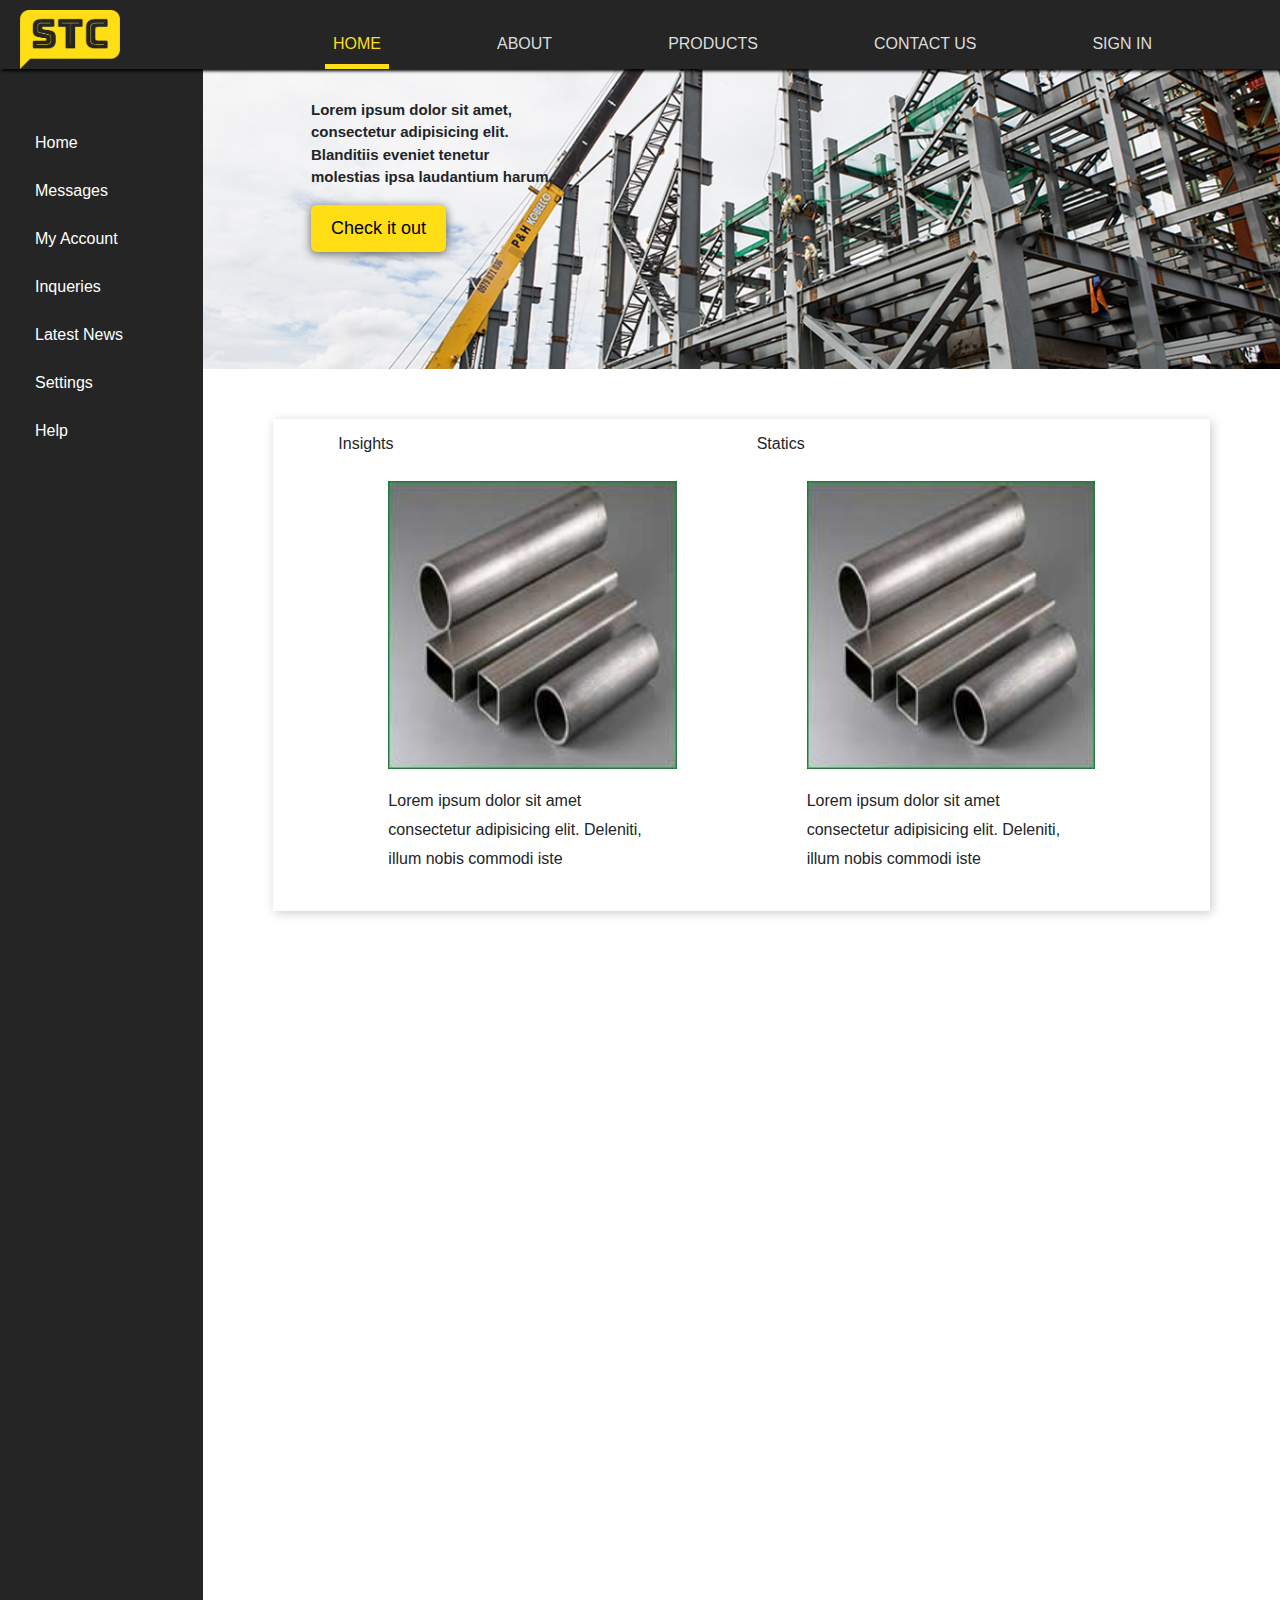
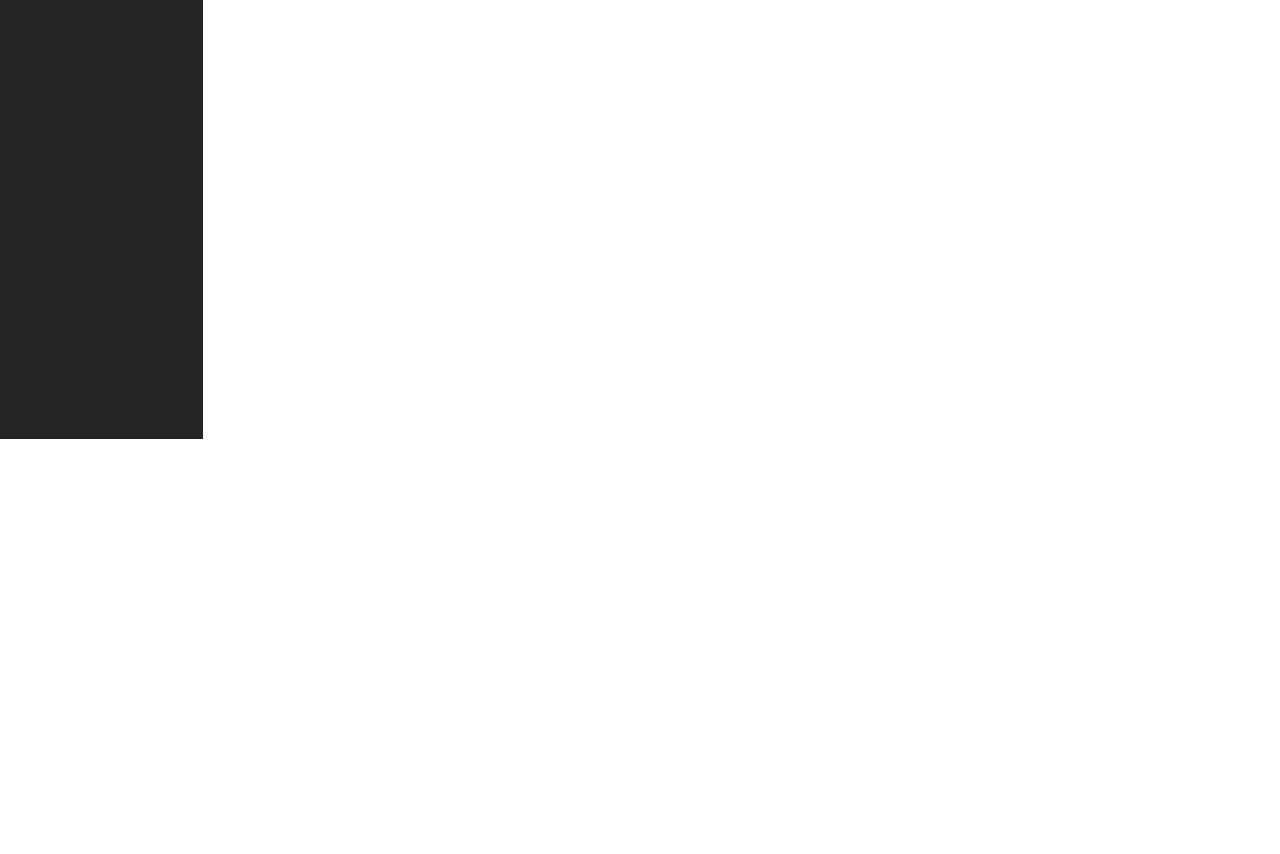
<file: dist.html>
<!DOCTYPE html>
<html>
    <head>
        <meta charset="utf-8">
        <meta name="viewport" content="width=device-width, initial-scale=1, shrink-to-fit=no">
        <meta name="viewport" content="width=device-width, initial-scale=1, maximum-scale=1, user-scalable=no"/>
        <!-- The above 3 meta tags *must* come first in the head; any other head content must come *after* these tags -->
        <title>STC</title>
        
        <!-- Bootstrap -->
        <link href="css/vendors/bootstrap.min.css" rel="stylesheet">
        <!-- FontAwesome -->
        <link rel="stylesheet" href="https://use.fontawesome.com/releases/v5.0.10/css/all.css" integrity="sha384-+d0P83n9kaQMCwj8F4RJB66tzIwOKmrdb46+porD/OvrJ+37WqIM7UoBtwHO6Nlg" crossorigin="anonymous">
        
        <!-- slick -->
        <link rel="stylesheet" href="css/vendors/slick.css" >
        <link rel="stylesheet" href="css/vendors/slick-theme.css" >
        
        <!-- animate.css -->
        <link rel="stylesheet" href="css/vendors/animate.min.css">
        
        <!-- main css -->
        <link href="css/style.css" rel="stylesheet">
        <!-- HTML5 shim and Respond.js for IE8 support of HTML5 elements and media queries -->
        <!-- WARNING: Respond.js doesn't work if you view the page via file:// -->
        <!--[if lt IE 9]>
          <script src="https://oss.maxcdn.com/html5shiv/3.7.3/html5shiv.min.js"></script>
          <script src="https://oss.maxcdn.com/respond/1.4.2/respond.min.js"></script>
        <![endif]-->
    </head>
    <body>
<!--      Start Header -->
       <header>
            <nav class="navbar navbar-expand-xl navbar-light">
              <button class="navbar-toggler" type="button" data-toggle="collapse" data-target="#navbarSupportedContent" aria-controls="navbarSupportedContent" aria-expanded="false" aria-label="Toggle navigation">
                <span class="navbar-toggler-icon"></span>
              </button>

               <div class="header-logo">
                   <a href="index.html"><img src="images/Logo.png"></a>
               </div>
              <div class="collapse navbar-collapse links" id="navbarSupportedContent">
                <ul class="navbar-nav">
                  <li class="nav-item">
                    <a class="nav-link link-active" href="index.html">Home <span class="sr-only">(current)</span></a>
                  </li>
                  <li class="nav-item">
                    <a class="nav-link" href="about-us.html">About</a>
                  </li>
                  <li class="nav-item">
                    <a class="nav-link" href="products.html">Products</a>
                  </li>
                  <li class="nav-item">
                    <a class="nav-link" href="#">Contact Us</a>
                  </li>
                  <li class="nav-item">
                    <a class="nav-link" href="sing-in.html">Sign In</a>
                  </li>
                </ul>
              </div>
            </nav>
       </header>
<!--       End Header -->
       
<!--        start dist-page -->
        <div class="dist-page">
            <div class="row">
                <div class="col-xl-2 dist-pd-right">
                    <div class="sidebar">
                       <button class="sidebar-btn">
                           <i class="fas fa-bars"></i>
                       </button>
                        <ul class="sidebar-list">
                            <li class="list-item">
                                <a href="#"><i class="fas fa-home"></i> Home</a>
                            </li>
                            <li class="list-item">
                                <a href="#"><i class="fas fa-envelope"></i> Messages</a>
                            </li>
                            <li class="list-item">
                                <a href="#"><i class="far fa-user"></i> My Account</a>
                            </li>
                            <li class="list-item">
                                <a href="#"><i class="far fa-file-alt"></i> Inqueries</a>
                            </li>
                            <li class="list-item">
                                <a href="#"><i class="far fa-newspaper"></i> Latest News</a>
                            </li>
                            <li class="list-item">
                                <a href="#"><i class="fas fa-cog"></i> Settings</a>
                            </li>
                            <li class="list-item">
                                <a href="#"><i class="far fa-question-circle"></i> Help</a>
                            </li>
                        </ul>
                    </div>
                </div>
                <div class="col-xl-10 dist-pd-left">
                    <div class="dist-content">
                        <div class="dist-slider">
                            <div class="slides">
                                <div class="slide">
                                    <div class="slide-text">
                                        <p>Lorem ipsum dolor sit amet, consectetur adipisicing elit. Blanditiis eveniet tenetur molestias ipsa laudantium harum,</p>
                                        <button>Check it out</button>
                                    </div>
                                </div>
                                <div class="slide">
                                    <div class="slide-text">
                                        <p>Lorem ipsum dolor sit amet, consectetur adipisicing elit. Blanditiis eveniet tenetur molestias ipsa laudantium harum,</p>
                                        <button>Check it out</button>
                                    </div>
                                </div>
                                <div class="slide">
                                    <div class="slide-text">
                                        <p>Lorem ipsum dolor sit amet, consectetur adipisicing elit. Blanditiis eveniet tenetur molestias ipsa laudantium harum,</p>
                                        <button>Check it out</button>
                                    </div>
                                </div>
                            </div>
                            <div class="slider-controller">
                                <button class="prev fas fa-chevron-left"></button>
                                <button class="next fas fa-chevron-right"></button>
                            </div>
                        </div>
                        <div class="page-container">
                            <div class="graphs wow slideInUp">
                                <div class="row">
                                    <div class="col-sm-6">
                                        <div class="graphs-container">
                                           <div class="graphs-title">
                                               <h6>Insights</h6>
                                           </div>
                                           <div class="graphs-content">
                                                <div class="graphs-shape">
                                                    <img src="images/steel-1.jpg">
                                                </div>
                                                <div class="graphs-text">
                                                    <p>Lorem ipsum dolor sit amet</p>
                                                    <p>consectetur adipisicing elit. Deleniti,</p>
                                                    <p> illum nobis commodi iste</p>
                                                </div>
                                           </div>
                                        </div>
                                    </div>
                                    <div class="col-sm-6">
                                        <div class="graphs-container">
                                            <div class="graphs-title">
                                               <h6>Statics</h6>
                                            </div>
                                            <div class="graphs-content">
                                                <div class="graphs-shape">
                                                    <img src="images/steel-1.jpg">
                                                </div>
                                                <div class="graphs-text">
                                                    <p>Lorem ipsum dolor sit amet</p>
                                                    <p>consectetur adipisicing elit. Deleniti,</p>
                                                    <p> illum nobis commodi iste</p>
                                                </div>
                                            </div>
                                        </div>
                                    </div>
                                </div>
                            </div>
                            <div class="dist-table wow slideInUp">
                                <div class="table-container">
                                    <table>
                                        <tbody>
                                            <tr>
                                                <th>Inquires</th>
                                                <th></th>
                                                <th></th>
                                                <th></th>
                                                <th></th>
                                                <th class="th-link"><a href="#">Check all inquires</a></th>
                                            </tr>
                                            <tr>
                                                <td>Inquiry No. <i class="fas fa-caret-down"></i></td>
                                                <td>Client Name <i class="fas fa-caret-down"></i></td>
                                                <td>Date <i class="fas fa-caret-down"></i></td>
                                                <td>Qty <i class="fas fa-caret-down"></i></td>
                                                <td>Country <i class="fas fa-caret-down"></i></td>
                                                <td>Action <i class="fas fa-caret-down"></i></td>
                                            </tr>
                                            <tr>
                                                <td>Cell 1</td>
                                                <td>Cell 1</td>
                                                <td>Cell 1</td>
                                                <td>Cell 1</td>
                                                <td>Cell 1</td>
                                                <td class="td-action">
                                                    <button>Send Offer</button>
                                                </td>
                                            </tr>
                                            <tr>
                                                <td>Cell 2</td>
                                                <td>Cell 2</td>
                                                <td>Cell 2</td>
                                                <td>Cell 2</td>
                                                <td>Cell 2</td>
                                                <td class="td-action">
                                                    <button>Send Offer</button>
                                                </td>
                                            </tr>
                                            <tr>
                                                <td>Cell 3</td>
                                                <td>Cell 3</td>
                                                <td>Cell 3</td>
                                                <td>Cell 3</td>
                                                <td>Cell 3</td>
                                                <td class="td-action">
                                                    <button>Send Offer</button>
                                                </td>
                                            </tr>
                                            <tr>
                                                <td>Cell 4</td>
                                                <td>Cell 4</td>
                                                <td>Cell 4</td>
                                                <td>Cell 4</td>
                                                <td>Cell 4</td>
                                                <td class="td-action">
                                                    <button>Send Offer</button>
                                                </td>
                                            </tr>
                                            <tr>
                                                <td>Cell 5</td>
                                                <td>Cell 5</td>
                                                <td>Cell 5</td>
                                                <td>Cell 5</td>
                                                <td>Cell 5</td>
                                                <td class="td-action">
                                                    <button>Send Offer</button>
                                                </td>
                                            </tr>
                                            <tr>
                                                <td>Cell 6</td>
                                                <td>Cell 6</td>
                                                <td>Cell 6</td>
                                                <td>Cell 6</td>
                                                <td>Cell 6</td>
                                                <td class="td-action">
                                                    <button>Send Offer</button>
                                                </td>
                                            </tr>
                                        </tbody>
                                    </table>
                                </div>
                            </div>
                            <div class="dist-blog wow slideInUp">
                                <div class="dist-blog-container">
                                    <div class="dist-blog-logo">
                                        <div class="logo-img">
                                            <img src="images/13.png">
                                        </div>
                                        <h4>Blog</h4>
                                    </div>
                                    <div class="dist-blog-content">
                                        <div class="blog-1">
                                            <div class="blog-img">
                                                <img src="images/steel-1.jpg">
                                            </div>
                                            <div class="blog-text">
                                                <h5>Heading</h5>
                                                <p>
                                                    Lorem ipsum dolor sit amet, consectetur adipisicing elit. Rem velit ullam obcaecati officiis voluptatum vero, iste numquam in animi aut ipsum commodi, incidunt sunt repudiandae itaque architecto aliquid. Voluptatem, sit!Lorem ipsum dolor sit amet, consectetur adipisicing elit. Rem velit ullam obcaecati officiis voluptatum vero, iste numquam in animi aut ipsum commodi, incidunt sunt repudiandae itaque architecto aliquid. Voluptatem, sit!
                                                </p>
                                            </div>
                                        </div>
                                        <div class="blog-1">
                                            <div class="blog-img">
                                                <img src="images/steel-1.jpg">
                                            </div>
                                            <div class="blog-text">
                                                <h5>Heading</h5>
                                                <p>
                                                    Lorem ipsum dolor sit amet, consectetur adipisicing elit. Rem velit ullam obcaecati officiis voluptatum vero, iste numquam in animi aut ipsum commodi, incidunt sunt repudiandae itaque architecto aliquid. Voluptatem, sit!Lorem ipsum dolor sit amet, consectetur adipisicing elit. Rem velit ullam obcaecati officiis voluptatum vero, iste numquam in animi aut ipsum commodi, incidunt sunt repudiandae itaque architecto aliquid. Voluptatem, sit!
                                                </p>
                                            </div>
                                        </div>
                                    </div>
                                </div>
                            </div>
                        </div>
                    </div>
                </div>
            </div>
        </div>
<!--        end dist-page -->
       

      
<!--      start footer -->
        <footer class="wow slideInUp">
            <div class="container">
                <div class="row">
                    <div class="col-md-4 col-12">
                        <div class="footer-left">
                            <div class="footer-logo">
                                <img src="images/Logo.png">
                            </div>
                            <div class="footer-left-header">
                                <h3>Steel Trading <br> Community</h3>
                            </div>
                        </div>
                    </div>
                    <div class="col-md-4 col-12">
                        <div class="footer-mid">
                            <div class="footer-contact">
                                <ul class="contact-list">
                                    <li>
                                        <i class="fas fa-phone"></i>
                                        <span>000 0000 00 96+</span>
                                    </li>
                                    <li>
                                        <i class="fas fa-at"></i>
                                        <span>info@stc.com</span>
                                    </li>
                                    <li>
                                        <i class="fas fa-map-marker-alt"></i>
                                        <span>Building, Street, Amman, Jordan</span>
                                    </li>
                                </ul>
                            </div>
                            <div class="footer-social">
                                <ul class="social-list">
                                    <li>
                                        <a href="#"><i class="fab fa-facebook-f"></i></a>
                                    </li>
                                    <li>
                                        <a href="#"><i class="fab fa-twitter"></i></a>
                                    </li>
                                    <li>
                                        <a href="#"><i class="fab fa-instagram"></i></a>
                                    </li>
                                    <li>
                                        <a href="#"><i class="fab fa-linkedin-in"></i></a>
                                    </li>
                                </ul>
                            </div>
                        </div>
                    </div>
                    <div class="col-md-4 col-12">
                        <div class="footer-right">
                            <ul class="links-list">
                                <li>
                                    <a href="index.html">Home</a>
                                </li>
                                <li>
                                    <a href="about-us.html">About</a>
                                </li>
                                <li>
                                    <a href="sing-in.html">Sign In</a>
                                </li>
                                <li>
                                    <a href="products.html">Products</a>
                                </li>
                                <li>
                                    <a href="#">Contact Us</a>
                                </li>
                            </ul>
                        </div>
                    </div>
                </div>
            </div>
        </footer>
<!--      end footer -->
       
       
        
        
<!--        jquery -->
        <script src="js/vendors/jquery-3.3.1.min.js"></script>
        
<!--        wow -->
        <script src="js/vendors/wow.min.js"></script>
              <script>
              new WOW().init();
              </script>
        
<!--        bootstrap library -->
        <script src="js/vendors/proper.min.js"></script>
        <script src="js/vendors/bootstrap.min.js"></script>
        
<!--        slick -->
        <script src="js/vendors/slick.min.js"></script>
<!--        Main Js -->
        <script src="js/main.js"></script>
    </body>
</html>
</file>
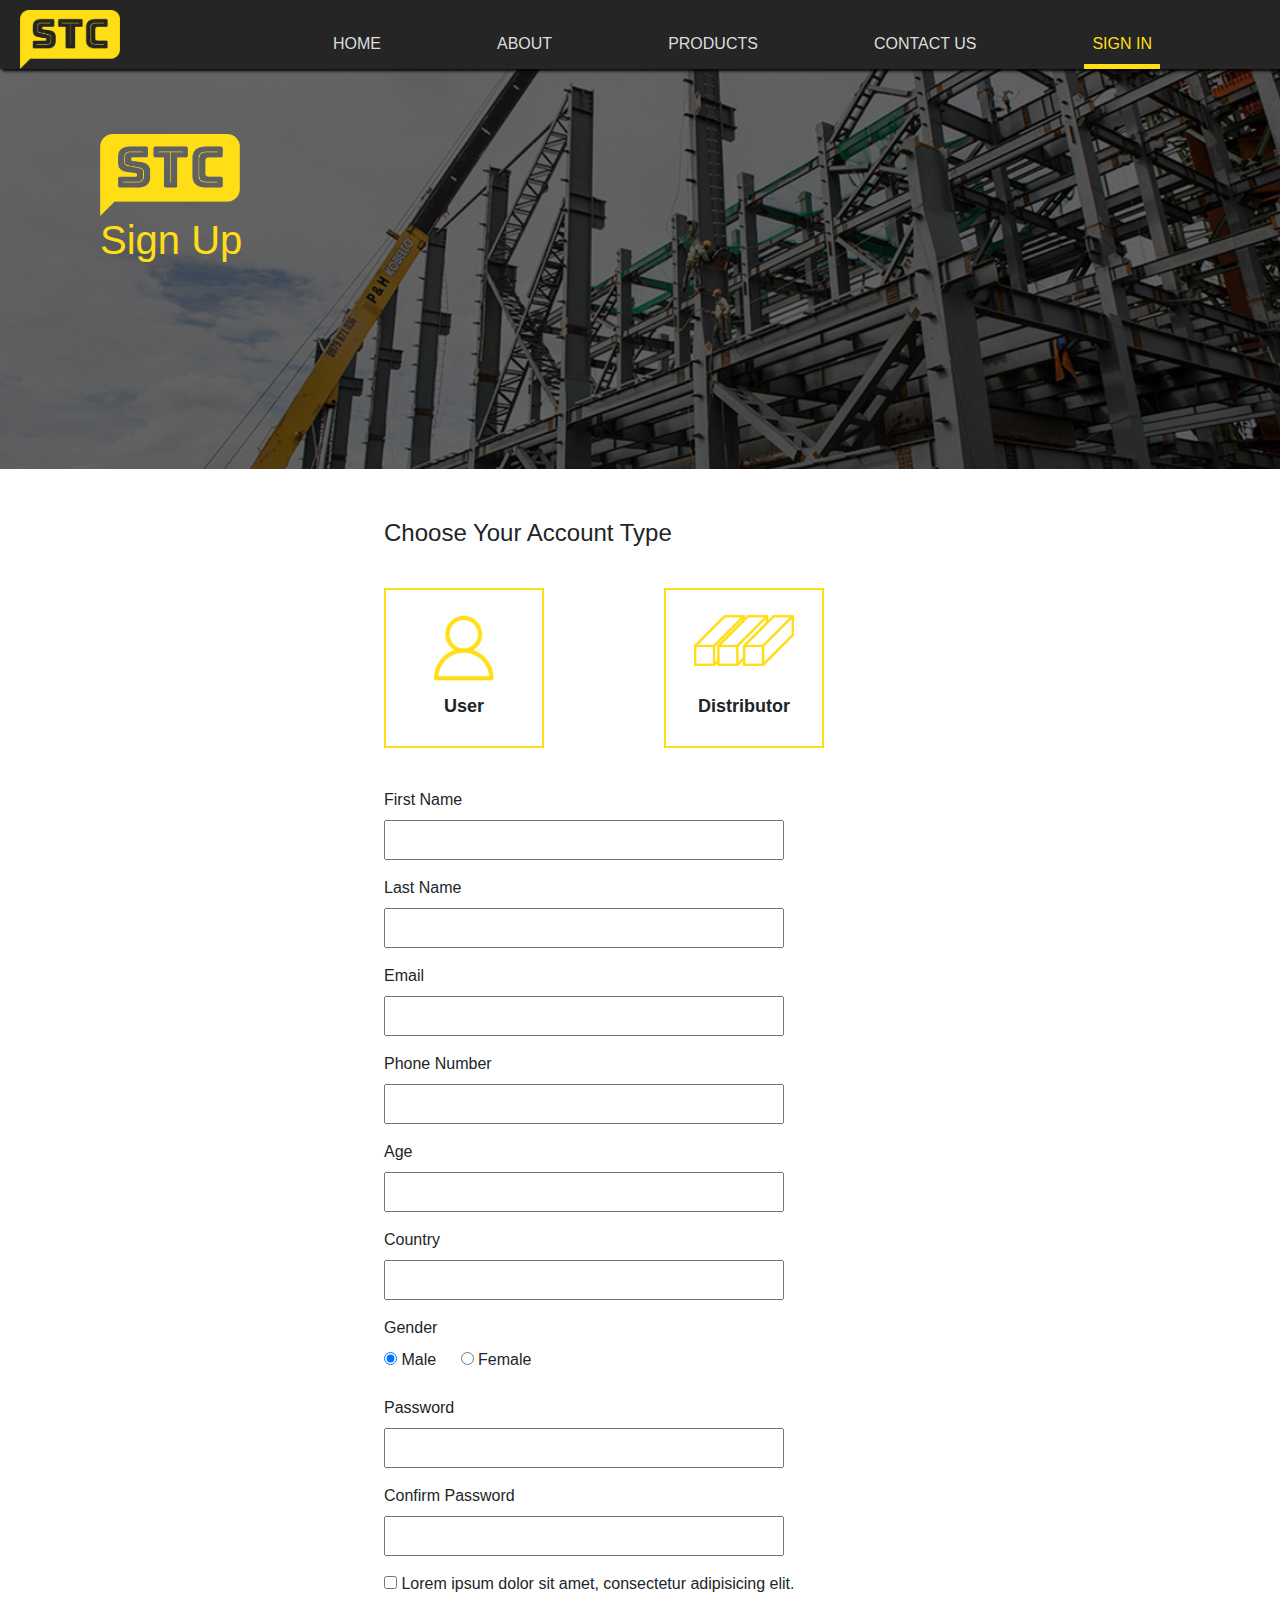
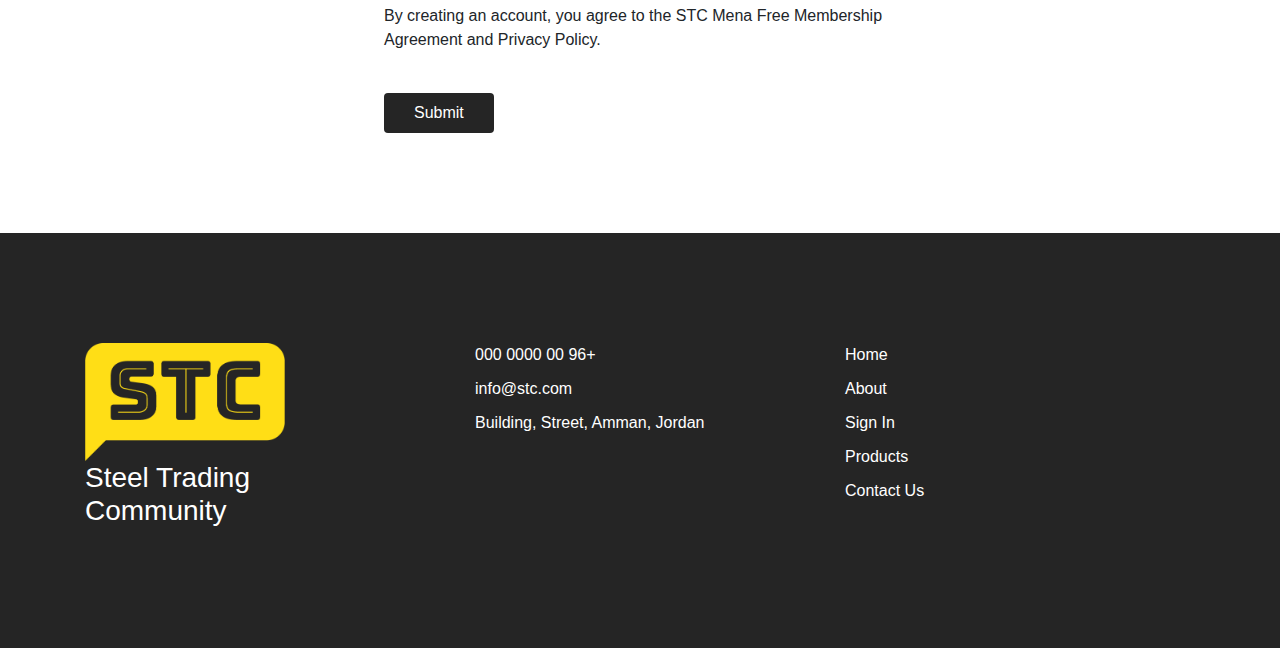
<file: sign-up.html>
<!DOCTYPE html>
<html>
    <head>
        <meta charset="utf-8">
        <meta name="viewport" content="width=device-width, initial-scale=1, shrink-to-fit=no">
        <meta name="viewport" content="width=device-width, initial-scale=1, maximum-scale=1, user-scalable=no"/>
        <!-- The above 3 meta tags *must* come first in the head; any other head content must come *after* these tags -->
        <title>STC</title>
        
        <!-- Bootstrap -->
        <link href="css/vendors/bootstrap.min.css" rel="stylesheet">
        <!-- FontAwesome -->
        <link rel="stylesheet" href="https://use.fontawesome.com/releases/v5.0.10/css/all.css" integrity="sha384-+d0P83n9kaQMCwj8F4RJB66tzIwOKmrdb46+porD/OvrJ+37WqIM7UoBtwHO6Nlg" crossorigin="anonymous">
        
        <!-- slick -->
        <link rel="stylesheet" href="css/vendors/slick.css" >
        <link rel="stylesheet" href="css/vendors/slick-theme.css" >
        
        <!-- animate.css -->
        <link rel="stylesheet" href="css/vendors/animate.min.css">
        
        <!-- main css -->
        <link href="css/style.css" rel="stylesheet">
        <!-- HTML5 shim and Respond.js for IE8 support of HTML5 elements and media queries -->
        <!-- WARNING: Respond.js doesn't work if you view the page via file:// -->
        <!--[if lt IE 9]>
          <script src="https://oss.maxcdn.com/html5shiv/3.7.3/html5shiv.min.js"></script>
          <script src="https://oss.maxcdn.com/respond/1.4.2/respond.min.js"></script>
        <![endif]-->
    </head>
    <body>
<!--      Start Header -->
       <header>
            <nav class="navbar navbar-expand-xl navbar-light">
              <button class="navbar-toggler" type="button" data-toggle="collapse" data-target="#navbarSupportedContent" aria-controls="navbarSupportedContent" aria-expanded="false" aria-label="Toggle navigation">
                <span class="navbar-toggler-icon"></span>
              </button>

               <div class="header-logo">
                   <a href="index.html"><img src="images/Logo.png"></a>
               </div>
              <div class="collapse navbar-collapse links" id="navbarSupportedContent">
                <ul class="navbar-nav">
                  <li class="nav-item">
                    <a class="nav-link" href="index.html">Home <span class="sr-only">(current)</span></a>
                  </li>
                  <li class="nav-item">
                    <a class="nav-link" href="about-us.html">About</a>
                  </li>
                  <li class="nav-item">
                    <a class="nav-link" href="products.html">Products</a>
                  </li>
                  <li class="nav-item">
                    <a class="nav-link" href="#">Contact Us</a>
                  </li>
                  <li class="nav-item">
                    <a class="nav-link link-active" href="sing-in.html">Sign In</a>
                  </li>
                </ul>
              </div>
            </nav>
       </header>
<!--       End Header -->
       
<!--       Start sign-page -->
        <div class="sign-page sign-up">
            <div class="sign-bg">
                <div class="sign-logo">
                    <img src="images/Logo.png">
                </div>
                <h3 class="sign-title">Sign Up</h3>
            </div>
            <div class="sign-content">
                <div class="sign-container">
                    <h3 class="content-title">Choose Your Account Type</h3>
                    <div class="sign-icon">
                        <div class="user-type" data-id="user-form">
                            <div class="icon-img">
                                <img src="images/9.png">
                            </div>
                            <span>User</span>
                        </div>
                        <div class="user-type" data-id="distributor-form">
                            <div class="icon-img">
                                <img src="images/7.png">
                            </div>
                            <span>Distributor</span>
                        </div>
                    </div>
                    <div class="sign-form user-form" id="user-form">
                        <form>
                            <div class="form-group">
                                <label>First Name</label>
                                <input class="form-input" type="text">
                            </div>
                            <div class="form-group">
                                <label>Last Name</label>
                                <input class="form-input" type="text">
                            </div>
                            <div class="form-group">
                                <label>Email</label>
                                <input class="form-input" type="text">
                            </div>
                            <div class="form-group">
                                <label>Phone Number</label>
                                <input class="form-input" type="text">
                            </div>
                            <div class="form-group">
                                <label>Age</label>
                                <input class="form-input" type="text">
                            </div>
                            <div class="form-group">
                                <label>Country</label>
                                <input class="form-input" type="text">
                            </div>
                            <div class="form-group">
                               <label>Gender</label>
                                <label class="gender">
                                    <input class="form-input" name="gender" type="radio" value="Male" checked>
                                    Male
                                </label>
                                <label class="gender">
                                    <input class="form-input" name="gender" type="radio" value="Female">
                                    Female
                                </label>
                            </div>
                            <div class="form-group">
                                <label>Password</label>
                                <input class="form-input" type="password">
                            </div>
                            <div class="form-group">
                                <label>Confirm Password</label>
                                <input class="form-input" type="password">
                            </div>
                            <div class="checkbox">
                                <label>
                                    <input class="form-input" type="checkbox">
                                    Lorem ipsum dolor sit amet, consectetur adipisicing elit.  
                                </label>
                                <p>By creating an account, you agree to the STC Mena Free Membership Agreement and Privacy Policy.</p>
                            </div>
                            <button type="submit" class="submit-btn">Submit</button>
                        </form>
                    </div>
                    
                    <div class="sign-form distributor-form" id="distributor-form">
                        <form>
                            <div class="form-group">
                                <label>First Name</label>
                                <input class="form-input" type="text">
                            </div>
                            <div class="form-group">
                                <label>Last Name</label>
                                <input class="form-input" type="text">
                            </div>
                            <div class="form-group">
                                <label>Email</label>
                                <input class="form-input" type="text">
                            </div>
                            <div class="form-group">
                                <label>Phone Number</label>
                                <input class="form-input" type="text">
                            </div>
                            <div class="form-group">
                                <label>Business Name</label>
                                <input class="form-input" type="text">
                            </div>
                            <div class="form-group">
                                <label>Steel Types</label>
                                <select class="form-input">
                                    <option value>Choose Type</option>
                                    <option value="One">One</option>
                                    <option value="Two">Two</option>
                                    <option value="Three">Three</option>
                                </select>
                            </div>
                            <div class="form-group">
                                <label>Country</label>
                                <input class="form-input" type="text">
                            </div>
                            <div class="form-group">
                                <label>Password</label>
                                <input class="form-input" type="password">
                            </div>
                            <div class="form-group">
                                <label>Confirm Password</label>
                                <input class="form-input" type="password">
                            </div>
                            <div class="form-group">
                                <label>Uplad Logo</label>
                                <input class="form-input" type="file">
                            </div>
                            <div class="checkbox">
                                <label>
                                    <input class="form-input" type="checkbox">
                                    Lorem ipsum dolor sit amet, consectetur adipisicing elit.  
                                </label>
                                <p>By creating an account, you agree to the STC Mena Free Membership Agreement and Privacy Policy.</p>
                            </div>
                            <button type="submit" class="submit-btn">Submit</button>
                        </form>
                    </div>
                </div>
            </div>
        </div>
<!--       End sign-page -->

      
<!--      start footer -->
        <footer>
            <div class="container">
                <div class="row">
                    <div class="col-md-4 col-12">
                        <div class="footer-left">
                            <div class="footer-logo">
                                <img src="images/Logo.png">
                            </div>
                            <div class="footer-left-header">
                                <h3>Steel Trading <br> Community</h3>
                            </div>
                        </div>
                    </div>
                    <div class="col-md-4 col-12">
                        <div class="footer-mid">
                            <div class="footer-contact">
                                <ul class="contact-list">
                                    <li>
                                        <i class="fas fa-phone"></i>
                                        <span>000 0000 00 96+</span>
                                    </li>
                                    <li>
                                        <i class="fas fa-at"></i>
                                        <span>info@stc.com</span>
                                    </li>
                                    <li>
                                        <i class="fas fa-map-marker-alt"></i>
                                        <span>Building, Street, Amman, Jordan</span>
                                    </li>
                                </ul>
                            </div>
                            <div class="footer-social">
                                <ul class="social-list">
                                    <li>
                                        <a href="#"><i class="fab fa-facebook-f"></i></a>
                                    </li>
                                    <li>
                                        <a href="#"><i class="fab fa-twitter"></i></a>
                                    </li>
                                    <li>
                                        <a href="#"><i class="fab fa-instagram"></i></a>
                                    </li>
                                    <li>
                                        <a href="#"><i class="fab fa-linkedin-in"></i></a>
                                    </li>
                                </ul>
                            </div>
                        </div>
                    </div>
                    <div class="col-md-4 col-12">
                        <div class="footer-right">
                            <ul class="links-list">
                                <li>
                                    <a href="index.html">Home</a>
                                </li>
                                <li>
                                    <a href="about-us.html">About</a>
                                </li>
                                <li>
                                    <a href="sing-in.html">Sign In</a>
                                </li>
                                <li>
                                    <a href="products.html">Products</a>
                                </li>
                                <li>
                                    <a href="#">Contact Us</a>
                                </li>
                            </ul>
                        </div>
                    </div>
                </div>
            </div>
        </footer>
<!--      end footer -->
       
       
        
        
<!--        jquery -->
        <script src="js/vendors/jquery-3.3.1.min.js"></script>
        
<!--        wow -->
        <script src="js/vendors/wow.min.js"></script>
              <script>
              new WOW().init();
              </script>
        
<!--        bootstrap library -->
        <script src="js/vendors/proper.min.js"></script>
        <script src="js/vendors/bootstrap.min.js"></script>
        
<!--        slick -->
        <script src="js/vendors/slick.min.js"></script>
<!--        Main Js -->
        <script src="js/main.js"></script>
    </body>
</html>
</file>
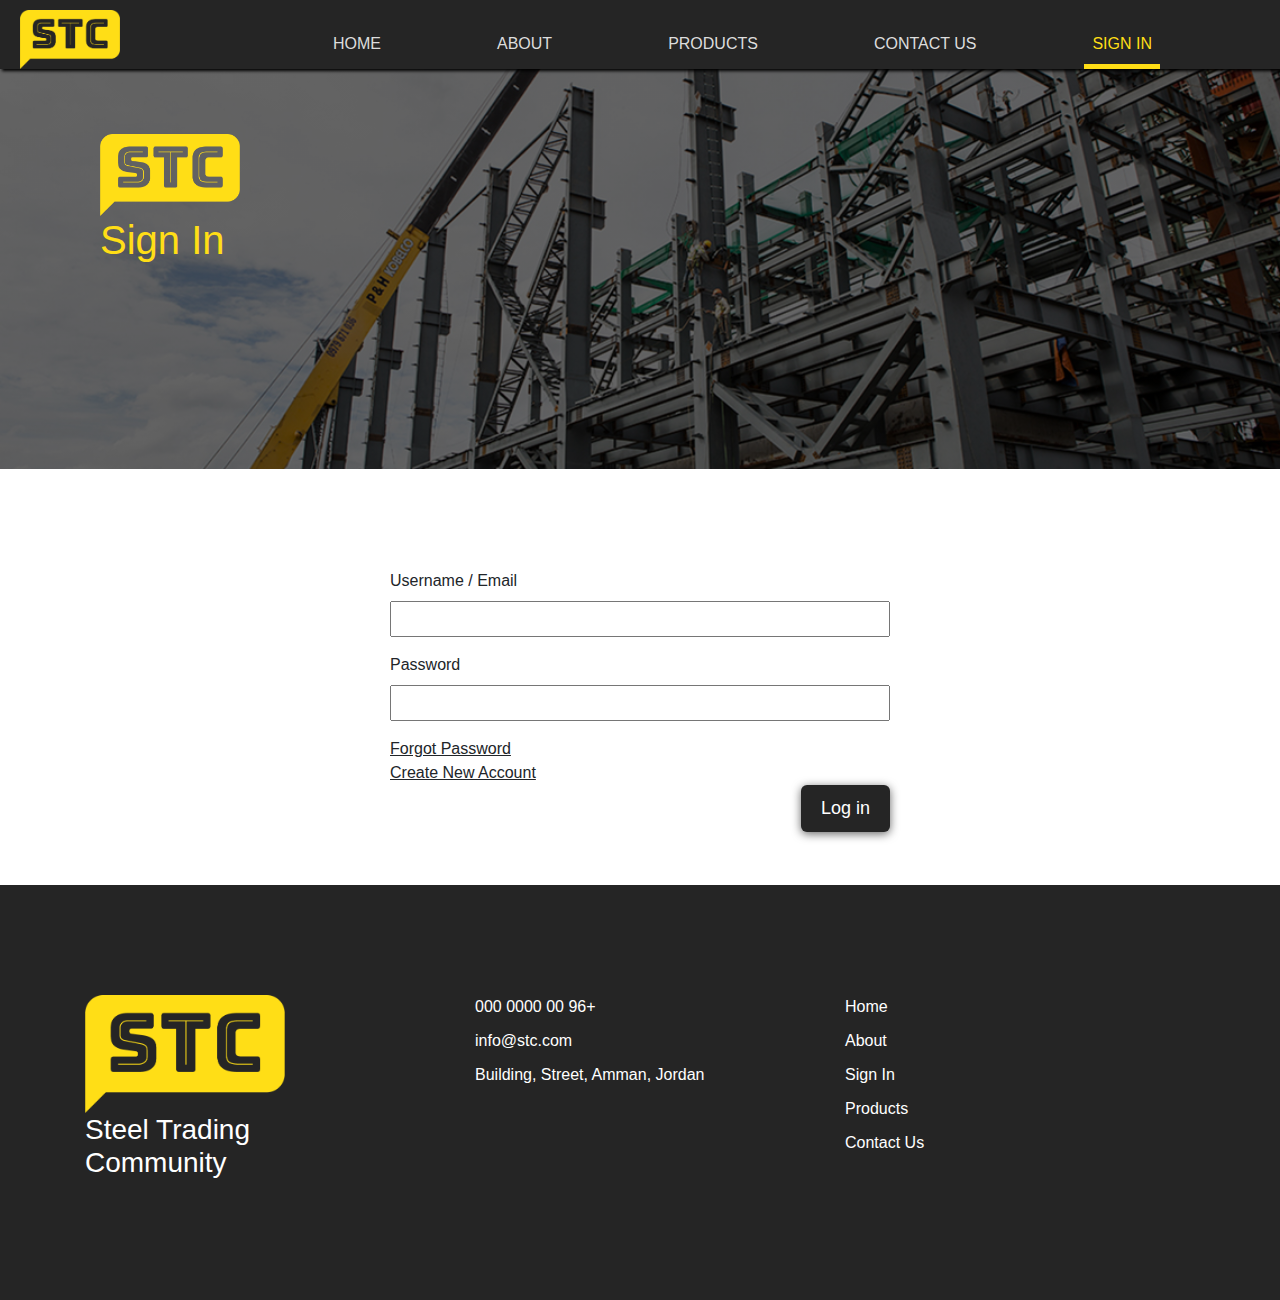
<file: sing-in.html>
<!DOCTYPE html>
<html>
    <head>
        <meta charset="utf-8">
        <meta name="viewport" content="width=device-width, initial-scale=1, shrink-to-fit=no">
        <meta name="viewport" content="width=device-width, initial-scale=1, maximum-scale=1, user-scalable=no"/>
        <!-- The above 3 meta tags *must* come first in the head; any other head content must come *after* these tags -->
        <title>STC</title>
        
        <!-- Bootstrap -->
        <link href="css/vendors/bootstrap.min.css" rel="stylesheet">
        <!-- FontAwesome -->
        <link rel="stylesheet" href="https://use.fontawesome.com/releases/v5.0.10/css/all.css" integrity="sha384-+d0P83n9kaQMCwj8F4RJB66tzIwOKmrdb46+porD/OvrJ+37WqIM7UoBtwHO6Nlg" crossorigin="anonymous">
        
        <!-- slick -->
        <link rel="stylesheet" href="css/vendors/slick.css" >
        <link rel="stylesheet" href="css/vendors/slick-theme.css" >
        
        <!-- animate.css -->
        <link rel="stylesheet" href="css/vendors/animate.min.css">
        
        <!-- main css -->
        <link href="css/style.css" rel="stylesheet">
        <!-- HTML5 shim and Respond.js for IE8 support of HTML5 elements and media queries -->
        <!-- WARNING: Respond.js doesn't work if you view the page via file:// -->
        <!--[if lt IE 9]>
          <script src="https://oss.maxcdn.com/html5shiv/3.7.3/html5shiv.min.js"></script>
          <script src="https://oss.maxcdn.com/respond/1.4.2/respond.min.js"></script>
        <![endif]-->
    </head>
    <body>
<!--      Start Header -->
       <header>
            <nav class="navbar navbar-expand-xl navbar-light">
              <button class="navbar-toggler" type="button" data-toggle="collapse" data-target="#navbarSupportedContent" aria-controls="navbarSupportedContent" aria-expanded="false" aria-label="Toggle navigation">
                <span class="navbar-toggler-icon"></span>
              </button>

               <div class="header-logo">
                   <a href="index.html"><img src="images/Logo.png"></a>
               </div>
              <div class="collapse navbar-collapse links" id="navbarSupportedContent">
                <ul class="navbar-nav">
                  <li class="nav-item">
                    <a class="nav-link" href="index.html">Home <span class="sr-only">(current)</span></a>
                  </li>
                  <li class="nav-item">
                    <a class="nav-link" href="about-us.html">About</a>
                  </li>
                  <li class="nav-item">
                    <a class="nav-link" href="products.html">Products</a>
                  </li>
                  <li class="nav-item">
                    <a class="nav-link" href="#">Contact Us</a>
                  </li>
                  <li class="nav-item">
                    <a class="nav-link link-active" href="sing-in.html">Sign In</a>
                  </li>
                </ul>
              </div>
            </nav>
       </header>
<!--       End Header -->
       
<!--       Start sign-page -->
        <div class="sign-page sign-in">
            <div class="sign-bg">
                <div class="sign-logo">
                    <img src="images/Logo.png">
                </div>
                <h3 class="sign-title">Sign In</h3>
            </div>
            <div class="sign-content">
                <div class="sign-form">
                    <form>
                        <div class="form-group">
                            <label>Username / Email</label>
                            <input class="form-input" type="text">
                        </div>
                        <div class="form-group">
                            <label>Password</label>
                            <input class="form-input" type="Password">
                        </div>
                        <div class="form-links">
                            <a href="#">Forgot Password</a>
                            <a href="sign-up.html">Create New Account</a>
                        </div>
                        <button type="submit" class="submit-btn">Log in</button>
                    </form>
                </div>
            </div>
        </div>
<!--       End sign-page -->

      
<!--      start footer -->
        <footer>
            <div class="container">
                <div class="row">
                    <div class="col-md-4 col-12">
                        <div class="footer-left">
                            <div class="footer-logo">
                                <img src="images/Logo.png">
                            </div>
                            <div class="footer-left-header">
                                <h3>Steel Trading <br> Community</h3>
                            </div>
                        </div>
                    </div>
                    <div class="col-md-4 col-12">
                        <div class="footer-mid">
                            <div class="footer-contact">
                                <ul class="contact-list">
                                    <li>
                                        <i class="fas fa-phone"></i>
                                        <span>000 0000 00 96+</span>
                                    </li>
                                    <li>
                                        <i class="fas fa-at"></i>
                                        <span>info@stc.com</span>
                                    </li>
                                    <li>
                                        <i class="fas fa-map-marker-alt"></i>
                                        <span>Building, Street, Amman, Jordan</span>
                                    </li>
                                </ul>
                            </div>
                            <div class="footer-social">
                                <ul class="social-list">
                                    <li>
                                        <a href="#"><i class="fab fa-facebook-f"></i></a>
                                    </li>
                                    <li>
                                        <a href="#"><i class="fab fa-twitter"></i></a>
                                    </li>
                                    <li>
                                        <a href="#"><i class="fab fa-instagram"></i></a>
                                    </li>
                                    <li>
                                        <a href="#"><i class="fab fa-linkedin-in"></i></a>
                                    </li>
                                </ul>
                            </div>
                        </div>
                    </div>
                    <div class="col-md-4 col-12">
                        <div class="footer-right">
                            <ul class="links-list">
                                <li>
                                    <a href="index.html">Home</a>
                                </li>
                                <li>
                                    <a href="about-us.html">About</a>
                                </li>
                                <li>
                                    <a href="sing-in.html">Sign In</a>
                                </li>
                                <li>
                                    <a href="products.html">Products</a>
                                </li>
                                <li>
                                    <a href="#">Contact Us</a>
                                </li>
                            </ul>
                        </div>
                    </div>
                </div>
            </div>
        </footer>
<!--      end footer -->
       
       
        
        
<!--        jquery -->
        <script src="js/vendors/jquery-3.3.1.min.js"></script>
        
<!--        wow -->
        <script src="js/vendors/wow.min.js"></script>
              <script>
              new WOW().init();
              </script>
        
<!--        bootstrap library -->
        <script src="js/vendors/proper.min.js"></script>
        <script src="js/vendors/bootstrap.min.js"></script>
        
<!--        slick -->
        <script src="js/vendors/slick.min.js"></script>
<!--        Main Js -->
        <script src="js/main.js"></script>
    </body>
</html>
</file>
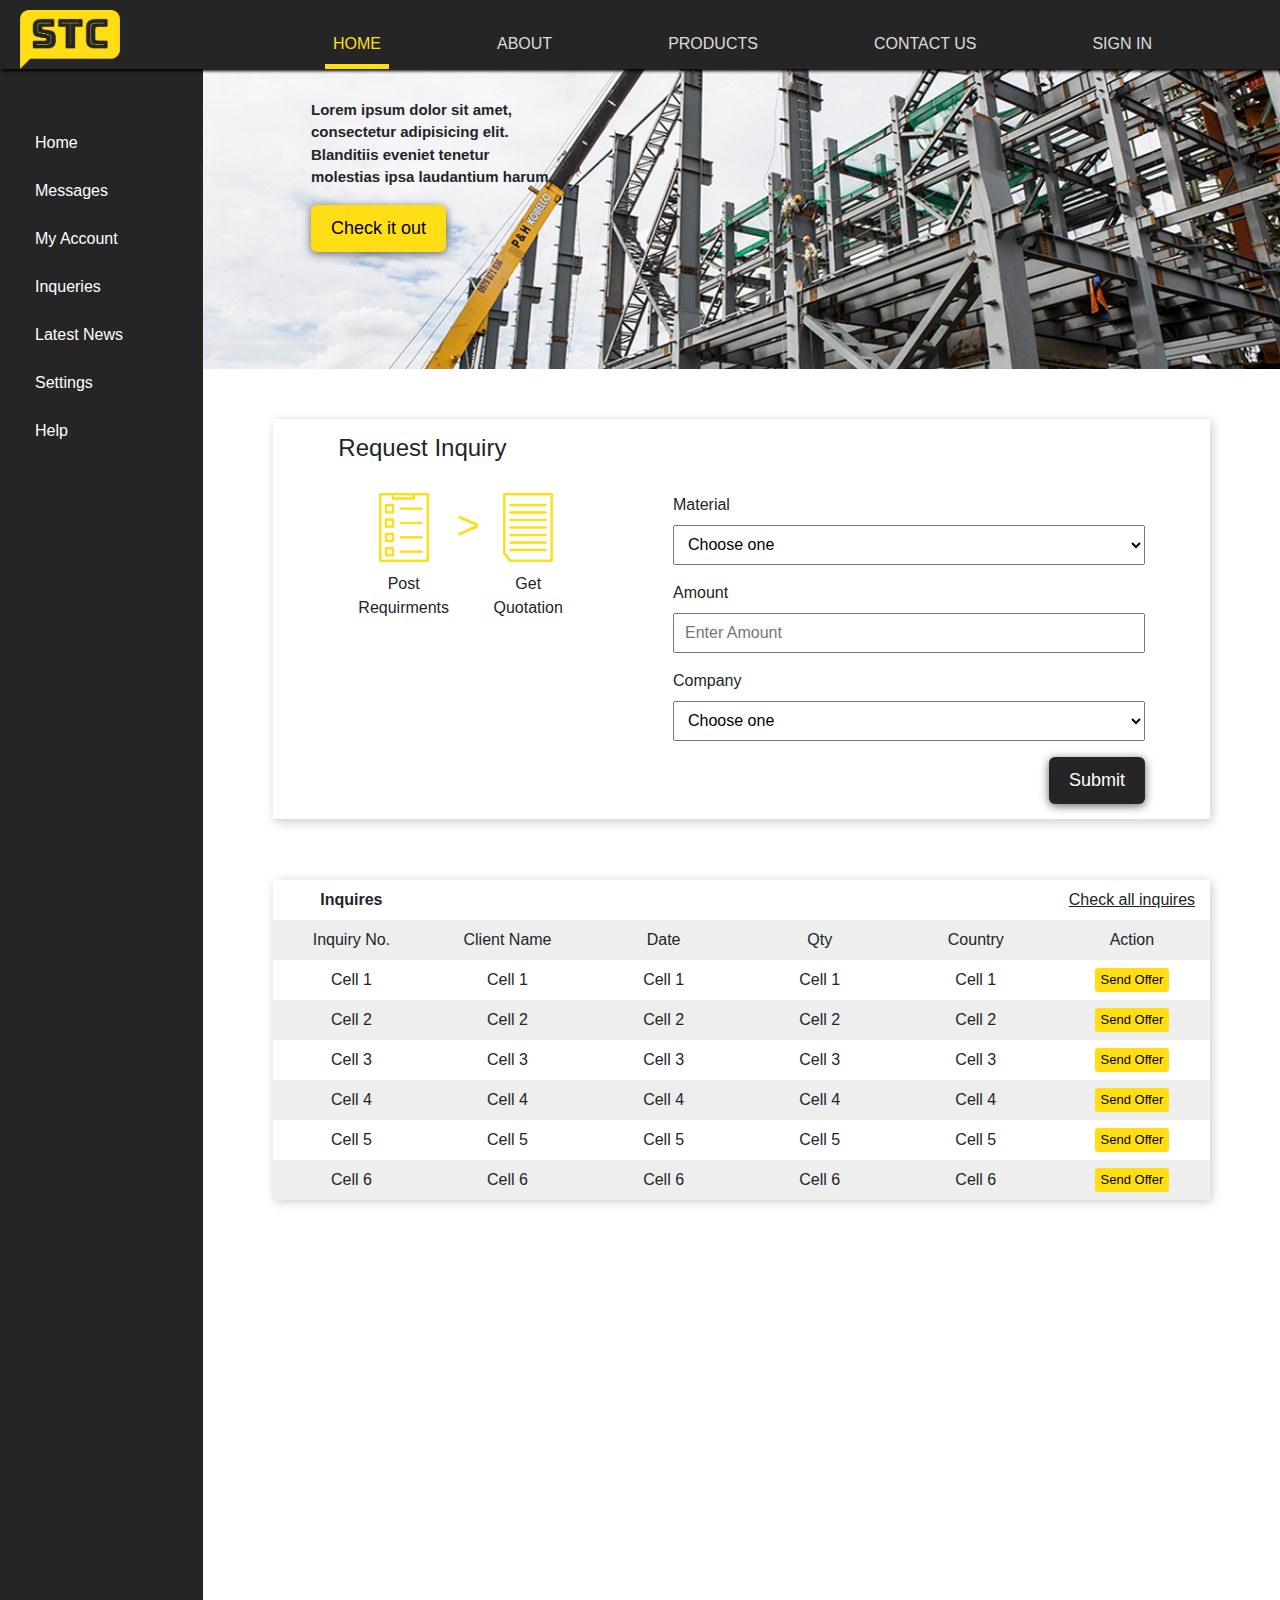
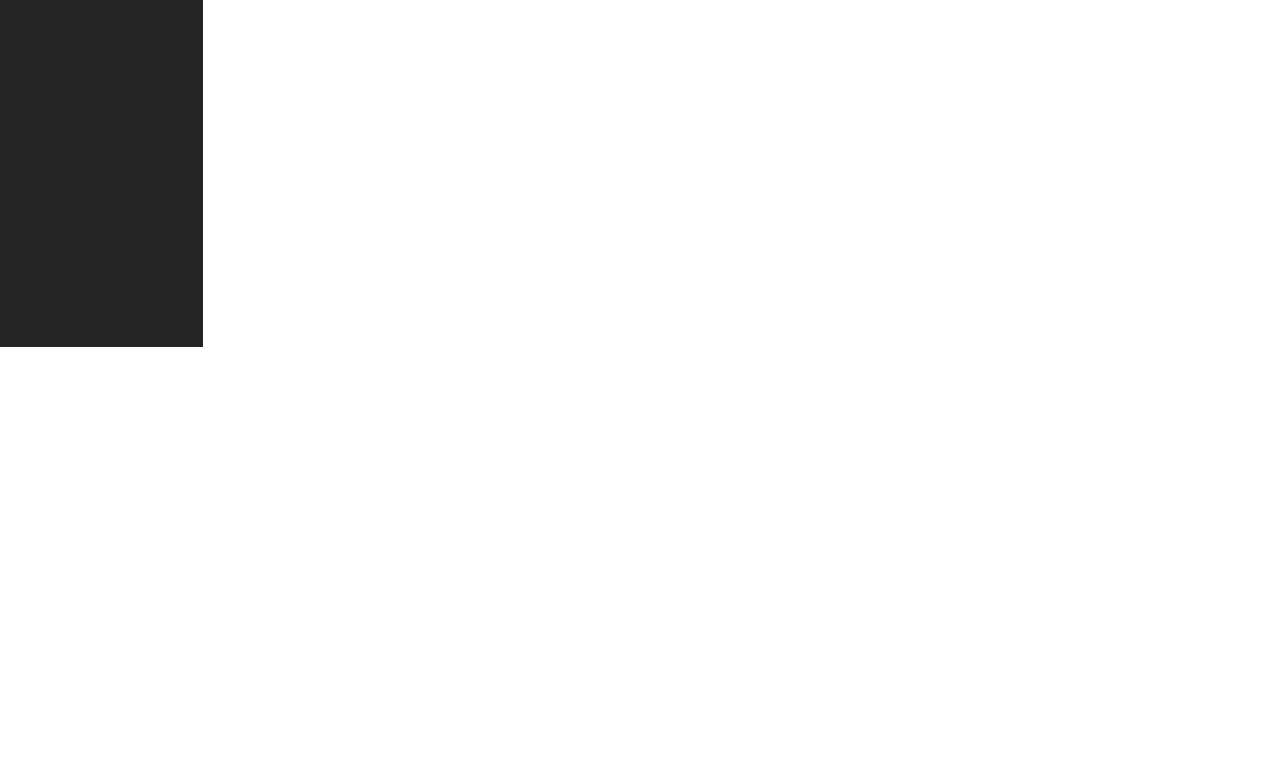
<file: user.html>
<!DOCTYPE html>
<html>
    <head>
        <meta charset="utf-8">
        <meta name="viewport" content="width=device-width, initial-scale=1, shrink-to-fit=no">
        <meta name="viewport" content="width=device-width, initial-scale=1, maximum-scale=1, user-scalable=no"/>
        <!-- The above 3 meta tags *must* come first in the head; any other head content must come *after* these tags -->
        <title>STC</title>
        
        <!-- Bootstrap -->
        <link href="css/vendors/bootstrap.min.css" rel="stylesheet">
        <!-- FontAwesome -->
        <link rel="stylesheet" href="https://use.fontawesome.com/releases/v5.0.10/css/all.css" integrity="sha384-+d0P83n9kaQMCwj8F4RJB66tzIwOKmrdb46+porD/OvrJ+37WqIM7UoBtwHO6Nlg" crossorigin="anonymous">
        
        <!-- slick -->
        <link rel="stylesheet" href="css/vendors/slick.css" >
        <link rel="stylesheet" href="css/vendors/slick-theme.css" >
        
        <!-- animate.css -->
        <link rel="stylesheet" href="css/vendors/animate.min.css">
        
        <!-- main css -->
        <link href="css/style.css" rel="stylesheet">
        <!-- HTML5 shim and Respond.js for IE8 support of HTML5 elements and media queries -->
        <!-- WARNING: Respond.js doesn't work if you view the page via file:// -->
        <!--[if lt IE 9]>
          <script src="https://oss.maxcdn.com/html5shiv/3.7.3/html5shiv.min.js"></script>
          <script src="https://oss.maxcdn.com/respond/1.4.2/respond.min.js"></script>
        <![endif]-->
    </head>
    <body>
<!--      Start Header -->
       <header>
            <nav class="navbar navbar-expand-xl navbar-light">
              <button class="navbar-toggler" type="button" data-toggle="collapse" data-target="#navbarSupportedContent" aria-controls="navbarSupportedContent" aria-expanded="false" aria-label="Toggle navigation">
                <span class="navbar-toggler-icon"></span>
              </button>

               <div class="header-logo">
                   <a href="index.html"><img src="images/Logo.png"></a>
               </div>
              <div class="collapse navbar-collapse links" id="navbarSupportedContent">
                <ul class="navbar-nav">
                  <li class="nav-item">
                    <a class="nav-link link-active" href="index.html">Home <span class="sr-only">(current)</span></a>
                  </li>
                  <li class="nav-item">
                    <a class="nav-link" href="about-us.html">About</a>
                  </li>
                  <li class="nav-item">
                    <a class="nav-link" href="products.html">Products</a>
                  </li>
                  <li class="nav-item">
                    <a class="nav-link" href="#">Contact Us</a>
                  </li>
                  <li class="nav-item">
                    <a class="nav-link" href="sing-in.html">Sign In</a>
                  </li>
                </ul>
              </div>
            </nav>
       </header>
<!--       End Header -->
       
<!--        start dist-page -->
        <div class="user-page dist-page">
            <div class="row">
                <div class="col-xl-2 dist-pd-right">
                    <div class="sidebar">
                       <button class="sidebar-btn">
                           <i class="fas fa-bars"></i>
                       </button>
                        <ul class="sidebar-list">
                            <li class="list-item">
                                <a href="#"><i class="fas fa-home"></i> Home</a>
                            </li>
                            <li class="list-item">
                                <a href="#"><i class="fas fa-envelope"></i> Messages</a>
                            </li>
                            <li class="list-item">
                                <a href="#"><i class="far fa-user"></i> My Account</a>
                            </li>
                            <li class="list-item">
                                <a href="#"><i class="far fa-file-alt"></i> Inqueries</a>
                            </li>
                            <li class="list-item">
                                <a href="#"><i class="far fa-newspaper"></i> Latest News</a>
                            </li>
                            <li class="list-item">
                                <a href="#"><i class="fas fa-cog"></i> Settings</a>
                            </li>
                            <li class="list-item">
                                <a href="#"><i class="far fa-question-circle"></i> Help</a>
                            </li>
                        </ul>
                    </div>
                </div>
                <div class="col-xl-10 dist-pd-left">
                    <div class="dist-content">
                        <div class="dist-slider">
                            <div class="slides">
                                <div class="slide">
                                    <div class="slide-text">
                                        <p>Lorem ipsum dolor sit amet, consectetur adipisicing elit. Blanditiis eveniet tenetur molestias ipsa laudantium harum,</p>
                                        <button>Check it out</button>
                                    </div>
                                </div>
                                <div class="slide">
                                    <div class="slide-text">
                                        <p>Lorem ipsum dolor sit amet, consectetur adipisicing elit. Blanditiis eveniet tenetur molestias ipsa laudantium harum,</p>
                                        <button>Check it out</button>
                                    </div>
                                </div>
                                <div class="slide">
                                    <div class="slide-text">
                                        <p>Lorem ipsum dolor sit amet, consectetur adipisicing elit. Blanditiis eveniet tenetur molestias ipsa laudantium harum,</p>
                                        <button>Check it out</button>
                                    </div>
                                </div>
                            </div>
                            <div class="slider-controller">
                                <button class="prev fas fa-chevron-left"></button>
                                <button class="next fas fa-chevron-right"></button>
                            </div>
                        </div>
                        <div class="page-container">
                            <div class="request wow slideInUp">
                                <div class="request-title">
                                    <h4>Request Inquiry</h4>
                                </div>
                                <div class="request-content">
                                    <div class="request-icons">
                                        <div class="icon-content first">
                                            <div class="icon-img">
                                                <img src="images/2.png">
                                            </div>
                                            <span>Post <br> Requirments</span>
                                        </div>
                                        <div class="icon-content">
                                            <div class="icon-img">
                                                <img src="images/3.png">
                                            </div>
                                            <span>Get <br> Quotation</span>
                                        </div>
                                    </div>
                                    <div class="request-form">
                                        <form>
                                            <div class="form-group">
                                                <label>Material</label>
                                                <select class="form-input">
                                                    <option value>Choose one</option>
                                                    <option value="One">One</option>
                                                    <option value="Two">Two</option>
                                                    <option value="Three">Three</option>
                                                </select>
                                            </div>
                                            <div class="form-group">
                                                <label>Amount</label>
                                                <input class="form-input" type="text" placeholder="Enter Amount">
                                            </div>
                                            <div class="form-group">
                                                <label>Company</label>
                                                <select class="form-input">
                                                    <option value>Choose one</option>
                                                    <option value="One">One</option>
                                                    <option value="Two">Two</option>
                                                    <option value="Three">Three</option>
                                                </select>
                                            </div>
                                            <div class="submit">
                                                <button type="submit">Submit</button>
                                            </div>
                                        </form>
                                    </div>
                                </div>
                            </div>
                            <div class="dist-table wow slideInUp">
                                <div class="table-container">
                                    <table>
                                        <tbody>
                                            <tr>
                                                <th>Inquires</th>
                                                <th></th>
                                                <th></th>
                                                <th></th>
                                                <th></th>
                                                <th class="th-link"><a href="#">Check all inquires</a></th>
                                            </tr>
                                            <tr>
                                                <td>Inquiry No. <i class="fas fa-caret-down"></i></td>
                                                <td>Client Name <i class="fas fa-caret-down"></i></td>
                                                <td>Date <i class="fas fa-caret-down"></i></td>
                                                <td>Qty <i class="fas fa-caret-down"></i></td>
                                                <td>Country <i class="fas fa-caret-down"></i></td>
                                                <td>Action <i class="fas fa-caret-down"></i></td>
                                            </tr>
                                            <tr>
                                                <td>Cell 1</td>
                                                <td>Cell 1</td>
                                                <td>Cell 1</td>
                                                <td>Cell 1</td>
                                                <td>Cell 1</td>
                                                <td class="td-action">
                                                    <button>Send Offer</button>
                                                </td>
                                            </tr>
                                            <tr>
                                                <td>Cell 2</td>
                                                <td>Cell 2</td>
                                                <td>Cell 2</td>
                                                <td>Cell 2</td>
                                                <td>Cell 2</td>
                                                <td class="td-action">
                                                    <button>Send Offer</button>
                                                </td>
                                            </tr>
                                            <tr>
                                                <td>Cell 3</td>
                                                <td>Cell 3</td>
                                                <td>Cell 3</td>
                                                <td>Cell 3</td>
                                                <td>Cell 3</td>
                                                <td class="td-action">
                                                    <button>Send Offer</button>
                                                </td>
                                            </tr>
                                            <tr>
                                                <td>Cell 4</td>
                                                <td>Cell 4</td>
                                                <td>Cell 4</td>
                                                <td>Cell 4</td>
                                                <td>Cell 4</td>
                                                <td class="td-action">
                                                    <button>Send Offer</button>
                                                </td>
                                            </tr>
                                            <tr>
                                                <td>Cell 5</td>
                                                <td>Cell 5</td>
                                                <td>Cell 5</td>
                                                <td>Cell 5</td>
                                                <td>Cell 5</td>
                                                <td class="td-action">
                                                    <button>Send Offer</button>
                                                </td>
                                            </tr>
                                            <tr>
                                                <td>Cell 6</td>
                                                <td>Cell 6</td>
                                                <td>Cell 6</td>
                                                <td>Cell 6</td>
                                                <td>Cell 6</td>
                                                <td class="td-action">
                                                    <button>Send Offer</button>
                                                </td>
                                            </tr>
                                        </tbody>
                                    </table>
                                </div>
                            </div>
                            <div class="dist-blog wow slideInUp">
                                <div class="dist-blog-container">
                                    <div class="dist-blog-logo">
                                        <div class="logo-img">
                                            <img src="images/13.png">
                                        </div>
                                        <h4>Blog</h4>
                                    </div>
                                    <div class="dist-blog-content">
                                        <div class="blog-1">
                                            <div class="blog-img">
                                                <img src="images/steel-1.jpg">
                                            </div>
                                            <div class="blog-text">
                                                <h5>Heading</h5>
                                                <p>
                                                    Lorem ipsum dolor sit amet, consectetur adipisicing elit. Rem velit ullam obcaecati officiis voluptatum vero, iste numquam in animi aut ipsum commodi, incidunt sunt repudiandae itaque architecto aliquid. Voluptatem, sit!Lorem ipsum dolor sit amet, consectetur adipisicing elit. Rem velit ullam obcaecati officiis voluptatum vero, iste numquam in animi aut ipsum commodi, incidunt sunt repudiandae itaque architecto aliquid. Voluptatem, sit!
                                                </p>
                                            </div>
                                        </div>
                                        <div class="blog-1">
                                            <div class="blog-img">
                                                <img src="images/steel-1.jpg">
                                            </div>
                                            <div class="blog-text">
                                                <h5>Heading</h5>
                                                <p>
                                                    Lorem ipsum dolor sit amet, consectetur adipisicing elit. Rem velit ullam obcaecati officiis voluptatum vero, iste numquam in animi aut ipsum commodi, incidunt sunt repudiandae itaque architecto aliquid. Voluptatem, sit!Lorem ipsum dolor sit amet, consectetur adipisicing elit. Rem velit ullam obcaecati officiis voluptatum vero, iste numquam in animi aut ipsum commodi, incidunt sunt repudiandae itaque architecto aliquid. Voluptatem, sit!
                                                </p>
                                            </div>
                                        </div>
                                    </div>
                                </div>
                            </div>
                        </div>
                    </div>
                </div>
            </div>
        </div>
<!--        end dist-page -->
       

      
<!--      start footer -->
        <footer class="wow slideInUp">
            <div class="container">
                <div class="row">
                    <div class="col-md-4 col-12">
                        <div class="footer-left">
                            <div class="footer-logo">
                                <img src="images/Logo.png">
                            </div>
                            <div class="footer-left-header">
                                <h3>Steel Trading <br> Community</h3>
                            </div>
                        </div>
                    </div>
                    <div class="col-md-4 col-12">
                        <div class="footer-mid">
                            <div class="footer-contact">
                                <ul class="contact-list">
                                    <li>
                                        <i class="fas fa-phone"></i>
                                        <span>000 0000 00 96+</span>
                                    </li>
                                    <li>
                                        <i class="fas fa-at"></i>
                                        <span>info@stc.com</span>
                                    </li>
                                    <li>
                                        <i class="fas fa-map-marker-alt"></i>
                                        <span>Building, Street, Amman, Jordan</span>
                                    </li>
                                </ul>
                            </div>
                            <div class="footer-social">
                                <ul class="social-list">
                                    <li>
                                        <a href="#"><i class="fab fa-facebook-f"></i></a>
                                    </li>
                                    <li>
                                        <a href="#"><i class="fab fa-twitter"></i></a>
                                    </li>
                                    <li>
                                        <a href="#"><i class="fab fa-instagram"></i></a>
                                    </li>
                                    <li>
                                        <a href="#"><i class="fab fa-linkedin-in"></i></a>
                                    </li>
                                </ul>
                            </div>
                        </div>
                    </div>
                    <div class="col-md-4 col-12">
                        <div class="footer-right">
                            <ul class="links-list">
                                <li>
                                    <a href="index.html">Home</a>
                                </li>
                                <li>
                                    <a href="about-us.html">About</a>
                                </li>
                                <li>
                                    <a href="sing-in.html">Sign In</a>
                                </li>
                                <li>
                                    <a href="products.html">Products</a>
                                </li>
                                <li>
                                    <a href="#">Contact Us</a>
                                </li>
                            </ul>
                        </div>
                    </div>
                </div>
            </div>
        </footer>
<!--      end footer -->
       
       
        
        
<!--        jquery -->
        <script src="js/vendors/jquery-3.3.1.min.js"></script>
        
<!--        wow -->
        <script src="js/vendors/wow.min.js"></script>
              <script>
              new WOW().init();
              </script>
        
<!--        bootstrap library -->
        <script src="js/vendors/proper.min.js"></script>
        <script src="js/vendors/bootstrap.min.js"></script>
        
<!--        slick -->
        <script src="js/vendors/slick.min.js"></script>
<!--        Main Js -->
        <script src="js/main.js"></script>
    </body>
</html>
</file>
<file: css/style.css>
@font-face {
    src: url(font/FF_DIN_Bold.otf);
    font-family: din_bold;
}
@font-face {
    src: url(font/FF_DIN_Regular.otf);
    font-family: din_regular;
}
body {
    overflow-y: scroll;
    overflow-x: hidden;
}
ul{
    list-style: none;
    padding: 0;
    margin: 0;
}
button{
    border: none;
    background: none;
    padding: 0;
}
input, button:focus {
    outline: none;
}
a, a:hover, a:focus {
    text-decoration: none;
    color: inherit;
    outline: none;
}

.no-padding {
    padding: 0;
}
.pd-right-0 {
    padding-right: 0;
}
.pd-left-0 {
    padding-left: 0;
}
.mg-auto {
    margin: 0 auto;
}
.mg-top-25 {
    margin-top: 25px;
}
/***
    Header
***/
header {
    -webkit-box-shadow: 2px 2px 3px #000;
            box-shadow: 2px 2px 3px #000;
    z-index: 9999;
    position: relative;
}
header.fixed-header {
    position: fixed;
    top: 0;
    left: 0;
    width: 100%;
    -webkit-animation-name: stickyheader;
            animation-name: stickyheader;
    -webkit-animation-duration: 0.5s;
            animation-duration: 0.5s;
}
header nav {
    background: #252525;
    padding: 10px 20px 0 !important;
}
header nav .header-logo img {
    width: 100px;
}
header nav .navbar-collapse.links {
    -webkit-box-pack: end;
        -ms-flex-pack: end;
            justify-content: flex-end;
    -ms-flex-item-align: end;
        align-self: flex-end;
}
header nav .navbar-nav .nav-item {
    margin-right: 100px;
    text-transform: uppercase;
}
header nav .navbar-nav .nav-item .nav-link {
    color: #ddd;
}
header nav .navbar-nav .nav-item .nav-link:hover {
    color: #ffde16;
}
header nav .navbar-nav .nav-item .nav-link.link-active {
    border-bottom: 5px solid #ffde16;
    color: #ffde16;
}
/* header animation */
@-webkit-keyframes stickyheader {
    0% {
        opacity: 0;
        -webkit-transform: translateY(-60px);
                transform: translateY(-60px);
    }
    100% {
        opacity: 1;
        -webkit-transform: translateY(0);
                transform: translateY(0);
    }
}
@keyframes stickyheader {
    0% {
        opacity: 0;
        -webkit-transform: translateY(-60px);
                transform: translateY(-60px);
    }
    100% {
        opacity: 1;
        -webkit-transform: translateY(0);
                transform: translateY(0);
    }
}

/** Header Responsive **/
@media(max-width: 1199px) {
    header nav.navbar {
        -webkit-box-orient: horizontal;
        -webkit-box-direction: reverse;
            -ms-flex-direction: row-reverse;
                flex-direction: row-reverse;
    }
    header nav button.navbar-toggler {
        background: #fff;
    }
}


/***
    Main-section
***/
.main-section {
    background-image: url(../images/main.jpg);
    background-size: cover;
    background-position: center;
    background-repeat: no-repeat;
    height: 600px;
    position: relative;
}
.main-section .section-content {
    position: absolute;
    top: 15%;
    left: 5%;
}
.main-section .section-content h3 {
    font-size: 40px;
    font-weight: bold;
    text-transform: uppercase;
}
.main-section .section-content p {
    width: 29%;
    color: #666;
    font-size: 15px;
}

/** main-section responsive **/
@media(max-width: 991px) {
    .main-section .section-content p {
        width: 50%;
    }
}
@media(max-width: 767px) {
    .main-section .section-content p {
        width: 70%;
    }
}

/***
    About-section
***/
.about-section {
    overflow: hidden;
}
.about-section .about-img {
    width: 100%;
}
.about-section .about-img img {
    width: 100%;
}
.about-section .about-text {
    width: 100%;
    height: 100%;
    background: #252525;
    padding: 50px 130px 50px 65px;
}
.about-section .about-text h3 {
    color: #fff;
}
.about-section .about-text p {
    color: #999;
}

/** about-section responsive **/
@media(max-width: 500px) {
    .about-section .about-text {
        padding: 50px 35px;
    }
}

/***
    How-section
***/
.how-section {
    padding: 30px 30px 70px;
}
.how-section .how-content {
    margin-top: 80px;
}
.how-section .how-content .icon-content {
    text-align: center;
    position: relative;
}
.how-section .how-content .icon-content:after {
    content: '>';
    position: absolute;
    color: #ffde16;
    right: -35px;
    font-size: 75px;
    top: -8px;
}
.how-section .how-content .icon-content.last:after {
    content: '';
}
.how-section .how-content .icon-content .icon-img {
    height: 140px;
    text-align: center;
    margin: auto;
}
.how-section .how-content .icon-content .icon-img img {
    width: 70px;
}
.how-section .how-content .icon-content span {
    font-size: 20px;
    font-weight: bold;
}

/** how responsive **/
@media(max-width: 767px) {
    .how-section .how-content .icon-content .icon-img {
        height: 80px;
        margin-bottom: 10px;
    }
    .how-section .how-content .icon-content .icon-img img {
        width: 50px;
    }
    .how-section .how-content .icon-content:after {
        display: none;
    }
    .how-section .how-content .icon-content span {
        font-size: 12px;
    }
}


/***
    Video section
***/
.video-section {
    position: relative;
}
.video-section .video-container video {
    -o-object-fit: fill;
       object-fit: fill;
    -ms-object-fit: fill;
}
.video-section .video-container video::-webkit-media-controls {
  display: none;
}
.video-section .video-container video::-moz-media-controls {
  display: none;
}
.video-section .video-container video::-ms-media-controls {
  display: none;
}


.video-section .video-play {
    position: absolute;
    top: 50%;
    margin-top: -50px;
    left: 50%;
    margin-left: -50px;
    cursor: pointer;
}
.video-section .video-play img {
    width: 100px;
}


/***
    Stat
***/
.stat {
    padding: 30px;
}
.stat .stat-bg{
    height: 500px;
    background-image: url(../images/5.png);
    background-size: cover;
    position: relative;
}
.stat .stat-bg .stat-percentage:first-child {
    position: absolute;
    top: 15%;
    left: 10%;
}
.stat .stat-bg .stat-percentage:nth-child(2) {
    position: absolute;
    top: 10%;
    left: 35%;
}
.stat .stat-bg .stat-percentage:nth-child(3) {
    position: absolute;
    top: 50%;
    left: 35%;
}
.stat .stat-bg .stat-percentage:last-child {
    position: absolute;
    left: 80%;
    top: 40%;
}
.stat .stat-bg .stat-percentage .perce {
    width: 60px;
    height: 60px;
    border: 2px solid #ffde16;
    border-radius: 50%;
    text-align: center;
    line-height: 3.5;
    color: #777;
    font-weight: bold;
    background: #fff;
    position: relative;
}
.stat .stat-bg .stat-percentage .perce .line {
    width: 2px;
    height: 30px;
    background: #ffde16;
    height: 30px;
    background: #ffde16;
    position: absolute;
    bottom: -32px;
    position: absolute;
    bottom: -32px;
    left: 50%;
}
.stat .stat-bg .stat-percentage:first-child .perce:after,
.stat .stat-bg .stat-percentage:nth-child(2) .perce:after {
    content: '';
    width: 50px;
    height: 2px;
    background: #ffde16;
    position: absolute;
    bottom: -32px;
    left: 50%;
}
.stat .stat-bg .stat-percentage:last-child .perce:after,
.stat .stat-bg .stat-percentage:nth-child(3) .perce:after {
    content: '';
    width: 35px;
    height: 2px;
    background: #ffde16;
    position: absolute;
    bottom: -32px;
    left: -10%;
}
.stat .stat-content .stat-icon .icon-content {
    text-align: center;
}
.stat .stat-content .stat-icon .icon-content .icon-img {
    height: 120px;
}
.stat .stat-content .stat-icon .icon-content .icon-img img {
    width: 70px;
}
.stat .stat-content .stat-icon .icon-content .icon-img img.last {
    margin-top: 40px;
}
.stat .stat-content .stat-icon .icon-content span {
    color: #777;
}

/** stat-responsive **/
@media(max-width: 767px) {
    .stat .stat-bg {
        height: 400px;
    }
    .stat .stat-bg .stat-percentage:first-child {
        top: 20%;
        left: 0;
    }
    .stat .stat-content .stat-icon .icon-content .icon-img {
        height: 70px;
    }
    .stat .stat-content .stat-icon .icon-content .icon-img img {
        width: 50px;
    }
}

/***
    clients-section
***/
.clients-section {
    background: #252525;
    color: #fff;
    padding: 30px;
    position: relative;
}
.clients-section .clients-title {
    text-align: center;
}
.clients-section .clients-slider .slider-container .slider-img {
    padding: 20px;
}
.clients-section .clients-slider .slider-container .slider-img img {
    width: 100%;
}
.clients-section .slider-controller button {
    position: absolute;
    top: 50%;
    margin-top: -12.5px;
    color: #fff;
    font-size: 40px;
    cursor: pointer;
}
.clients-section .slider-controller button.prev {
    left: 15px;
}
.clients-section .slider-controller button.next {
    right: 15px;
}


/***
    Request
***/
.request {
    padding: 30px;
    border-bottom: 1px solid #ddd;
} 
.request .request-container {
    padding: 30px;
}
.request .request-container .request-content {
    display: flex;
    margin-top: 40px;
    margin-left: 50px;
}
.request .request-container .request-content .request-icons {
    width: 40%;
}
.request .request-container .request-content .request-icons .icon-content {
    display: inline-block;
    text-align: center;
    position: relative;
}
.request .request-container .request-content .request-icons .icon-content.first:after {
    content: '>';
    position: absolute;
    color: #ffde16;
    right: -37px;
    font-size: 40px;
    top: 14px;
}
.request .request-container .request-content .request-icons .icon-content:last-child {
    margin-left: 50px;
}
.request .request-container .request-content .request-icons .icon-img img {
    width: 70px;
}
.request .request-container form {
    width: 60%;
} 
.request .request-container form label {
    display: block;
}
.request .request-container form .form-input {
    width: 100%;
    height: 40px;
    padding: 0 10px;
    color: #999;
}
.request .request-container form .submit {
    display: block;
    float: right;
    margin-top: 10px;
}
.request .request-container form .submit button {
    background: #252525;
    color: #fff;
    padding: 8px 30px;
    border-radius: 4px;
    cursor: pointer;
}
.request .request-container form .submit button:hover {
    background: #ffde16;
    -webkit-transition: .2s;
    -o-transition: .2s;
    transition: .2s;
}

/** request responsive **/
@media(max-width: 767px) {
    .request .request-container {
        padding: 0;
    }
    .request .request-container .request-content {
        flex-direction: column;
        margin-left: 0;
    }
    .request .request-container .request-content .request-icons {
        width: 100%;
        margin-bottom: 40px;
    }
    .request .request-container form {
        width: 100%;
    }
}

/*** stc mena ***/
.stc-mena {
    padding-bottom: 40px;
}


/***
    Footer
***/
footer {
    background: #252525;
    padding: 110px 0 70px;
    color: #fff;
}
footer .footer-left .footer-logo img {
    width: 200px;
}
footer .footer-mid .footer-contact .contact-list li {
    display: block;
    margin-bottom: 10px;
}
footer .footer-mid .footer-contact .contact-list li i {
    margin-right: 10px;
}
footer .footer-mid .footer-social {
    margin-top: 50px;
}
footer .footer-mid .footer-social .social-list li {
    display: inline-block;
    margin-right: 15px;
    font-size: 22px;
}
footer .footer-right .links-list li {
    margin-bottom: 10px;
}
footer .footer-mid .footer-social .social-list li a:hover,
footer .footer-right .links-list li a:hover {
    color: #ffde16;
    -webkit-transition: .2s;
    -o-transition: .2s;
    transition: .2s;
}

/** footer responsive **/
@media(max-width: 767pc) {
    footer .footer-left,
    footer .footer-mid {
        margin-bottom: 50px;
    }
    footer .footer-mid .footer-social {
        margin-top: 20px;
    }
}


/***
    sign-page   sign-up
***/
.sign-page .sign-bg {
    background: -webkit-gradient(linear, left top, left bottom, from(rgba(0, 0, 0, 0.6)), to(rgba(0, 0, 0, 0.6))), url(../images/main.jpg);
    background: -webkit-linear-gradient(rgba(0, 0, 0, 0.6), rgba(0, 0, 0, 0.6)), url(../images/main.jpg);
    background: -o-linear-gradient(rgba(0, 0, 0, 0.6), rgba(0, 0, 0, 0.6)), url(../images/main.jpg);
    background: linear-gradient(rgba(0, 0, 0, 0.6), rgba(0, 0, 0, 0.6)), url(../images/main.jpg);
    background-size: cover;
    background-position: center;
    height: 400px;
}
.sign-page .sign-bg .sign-logo {
    margin-left: 100px;
    padding-top: 65px;
    display: block;
}
.sign-page .sign-bg .sign-logo img {
    width: 140px;
}
.sign-page .sign-bg .sign-title {
    margin-left: 100px;
    color: #ffde16;
    font-size: 40px;
}
.sign-page.sign-up .sign-content {
    width: 40%;
    margin: auto;
    padding: 50px 0 100px;
}
.sign-page.sign-up .sign-content .content-title {
    font-size: 24px;
}
.sign-page.sign-up .sign-content .sign-icon {
    display: -webkit-box;
    display: -ms-flexbox;
    display: flex;
    -webkit-box-pack: start;
        -ms-flex-pack: start;
            justify-content: flex-start;
    margin: 40px 0;
}
.sign-page.sign-up .sign-content .sign-icon .user-type {
    width: 160px;
    height: 160px;
    border: 2px solid #ffde16;
    text-align: center;
    cursor: pointer;
}
.sign-page.sign-up .sign-content .sign-icon .user-type:first-child {
    margin-right: 120px;
}
.sign-page.sign-up .sign-content .sign-icon .user-type .icon-img {
    margin-top: 25px;
    height: 65px;
}
.sign-page.sign-up .sign-content .sign-icon .user-type .icon-img img {
    width: 60px;
}
.sign-page.sign-up .sign-content .sign-icon .user-type:last-child .icon-img img {
    width: 100px;
}
.sign-page.sign-up .sign-content .sign-icon .user-type span {
    font-weight: bold;
    margin-top: 13px;
    display: block;
    font-size: 18px;
}
.sign-page.sign-up .sign-content .sign-form.distributor-form {
    display: none;
}
.sign-page.sign-up .sign-content .sign-form .form-group label {
    display: block;
}
.sign-page.sign-up .sign-content .sign-form .form-group .form-input {
    height: 40px;
    width: 400px;
    padding: 0 10px;
}
.sign-page.sign-up .sign-content .sign-form .form-group label.gender {
    display: inline-block;
}
.sign-page.sign-up .sign-content .sign-form .form-group label.gender:last-child {
    margin-left: 20px;
}
.sign-page.sign-up .sign-content .sign-form .form-group label.gender input {
    width: auto;
    height: auto;
}
.sign-page.sign-up .sign-content .sign-form form .submit-btn {
    background: #252525;
    color: #fff;
    padding: 8px 30px;
    border-radius: 4px;
    cursor: pointer;
    margin-top: 25px;
}
.sign-page.sign-up .sign-content .sign-form form .submit-btn:hover {
    background: #ffde16;
    -webkit-transition: .2s;
    -o-transition: .2s;
    transition: .2s;
}

/** sign responsive **/
@media(max-width: 767px) {
    .sign-page.sign-up .sign-content {
        width: 90%;
    }
    .sign-page.sign-up .sign-content .sign-form .form-group input {
        width: 100%;
    }
}
@media(max-width: 480px) {
    .sign-page.sign-up .sign-content .sign-icon .user-type:first-child {
        margin-right: 20px;
    }
    .sign-page.sign-up .sign-content .sign-icon .user-type .icon-img img {
        width: 40px;
    }
    .sign-page.sign-up .sign-content .sign-icon .user-type:last-child .icon-img img {
        width: 70px;
    }
}

/***
    sign in
***/
.sign-in .sign-content .sign-form {
    padding: 100px 15px;
}
.sign-in .sign-content .sign-form form {
    width: 500px;
    margin: 0 auto;
}
.sign-in .sign-content .sign-form form .form-group label {
    display: block;
}
.sign-in .sign-content .sign-form form .form-group .form-input {
    display: block;
    width: 100%;
    height: 36px;
}
.sign-in .sign-content .sign-form form .form-links a {
    display: block;
    text-decoration: underline;
}
.sign-in .sign-content .sign-form form .submit-btn {
    background: #252525;
    color: #fff;
    padding: 10px 20px;
    font-size: 18px;
    border-radius: 6px;
    -webkit-box-shadow: 0px 2px 10px #666;
            box-shadow: 0px 2px 10px #666;
    cursor: pointer;
    display: block;
    float: right;
}
.sign-in .sign-content .sign-form form .submit-btn:hover {
    background: #ffde16;
    -webkit-transition: .2s;
    -o-transition: .2s;
    transition: .2s;
}

/** sign-in responsive **/
@media(max-width: 600px) {
    .sign-in .sign-content .sign-form form {
        width: 100%;
    }
}


/***
    dist-page
***/
.dist-page {
    overflow: hidden;
}
.sidebar {
    background: #252525;
    color: #fff;
    height: 100%;
    padding: 50px 10px 0 30px;
    position: relative;
    z-index: 999;
}
.sidebar .sidebar-btn {
    position: absolute;
    right: -38px;
    z-index: 999;
    color: #ffde16;
    background: #252525;
    padding: 5px 10px;
    font-size: 22px;
    border-radius: 0 5px 5px 0;
    cursor: pointer;
    display: none;
}
.sidebar .sidebar-list .list-item {
    padding: 12px 0;
}
.sidebar .sidebar-list .list-item a i {
    margin-right: 5px;
    color: #ffde16;
}
.dist-page .dist-content .dist-slider {
    position: relative;
}
.dist-page .dist-content .dist-slider .slides .slide {
    background-image: url(../images/main.jpg);
    background-position: center;
    background-size: cover;
    height: 300px;
    position: relative;
}
.dist-page .dist-content .dist-slider .slides .slide .slide-text {
    position: absolute;
    top: 10%;
    left: 10%;
    width: 250px;
    font-weight: bold;
    font-size: 15px;
}
.dist-page .dist-content .dist-slider .slides .slide .slide-text button {
    background: #ffde16;
    padding: 10px 20px;
    font-size: 18px;
    border-radius: 6px;
    -webkit-box-shadow: 0px 2px 10px #666;
            box-shadow: 0px 2px 10px #666;
    cursor: pointer;
}
.dist-page .dist-content .dist-slider .slides .slide .slide-text button:hover {
    background: #252525;
    color: #fff;
}
.dist-page .dist-content .dist-slider .slider-controller button {
    position: absolute;
    top: 50%;
    margin-top: -12.5px;
    color: #fff;
    font-size: 40px;
    cursor: pointer;
}
.dist-page .dist-content .dist-slider .slider-controller button.prev {
    left: 15px;
}
.dist-page .dist-content .dist-slider .slider-controller button.next {
    right: 15px;
}
.dist-page .dist-content .page-container {
    padding: 50px 70px;
/*    overflow: hidden;*/
}
.dist-page .dist-content .page-container .graphs {
    -webkit-box-shadow: 2px 2px 10px #ccc;
            box-shadow: 2px 2px 10px #ccc;
    padding: 15px 65px;
}
.dist-page .dist-content .page-container .graphs .graphs-container .graphs-content {
    padding: 20px 50px;
}
.dist-page .dist-content .page-container .graphs .graphs-container .graphs-shape img {
    width: 100%;
}
.dist-page .dist-content .page-container .graphs .graphs-container .graphs-text {
    margin-top: 20px;
}
.dist-page .dist-content .page-container .graphs .graphs-container .graphs-text p {
    margin-bottom: 5px;
}
.dist-page .dist-content .page-container .dist-table {
    margin-top: 60px;
}
.dist-page .dist-content .page-container .dist-table .table-container {
    overflow-x: auto;
    -webkit-box-shadow: 2px 2px 10px #ccc;
            box-shadow: 2px 2px 10px #ccc;
}
.dist-page .dist-content .page-container .dist-table .table-container::-webkit-scrollbar {
    height: 5px;
    background: #f5f5f5;
}
.dist-page .dist-content .page-container .dist-table .table-container::-webkit-scrollbar-track {
    -webkit-box-shadow: inset 0 0 6px rgba(0,0,0,0.3);
    border-radius: 10px;
    background-color: #F5F5F5;
}
.dist-page .dist-content .page-container .dist-table .table-container::-webkit-scrollbar-thumb {
    border-radius: 10px;
    -webkit-box-shadow: inset 0 0 6px rgba(0,0,0,.3);
    background-color: #777;
}
.dist-page .dist-content .page-container .dist-table .table-container table {
    width: 100%;
    text-align: center;
}
.dist-page .dist-content .page-container .dist-table .table-container table tr {
    height: 40px;
}
.dist-page .dist-content .page-container .dist-table .table-container table tr .th-link {
    font-size: 16px;
    font-weight: 400;
    text-decoration: underline;   
}
.dist-page .dist-content .page-container .dist-table .table-container table tr:nth-child(even) {
    background-color: #eeeeee;
}
.dist-page .dist-content .page-container .dist-table .table-container table tr td {
    width: calc(100% / 6);
}
.dist-page .dist-content .page-container .dist-table .table-container table tr .td-action button {
    background: #252525;
    color: #fff;
    padding: 2px 6px;
    border-radius: 3px;
    font-size: 13px;
}
.dist-page .dist-content .page-container .dist-table .table-container table tr .td-action button:hover {
    background: #ffde16;
}
.dist-page .dist-content .page-container .dist-blog {
    margin-top: 60px;
    -webkit-box-shadow: 2px 2px 10px #ccc;
            box-shadow: 2px 2px 10px #ccc;
}
.dist-page .dist-content .page-container .dist-blog .dist-blog-container {
    padding: 30px;
}
.dist-page .dist-content .page-container .dist-blog .dist-blog-container .dist-blog-logo .logo-img img {
    width: 100px;
}
.dist-page .dist-content .page-container .dist-blog .dist-blog-container .dist-blog-content {
    padding-left: 30px;
}
.dist-page .dist-content .page-container .dist-blog .dist-blog-container .dist-blog-content > div {
    display: -webkit-box;
    display: -ms-flexbox;
    display: flex;
}
.dist-page .dist-content .page-container .dist-blog .dist-blog-container .dist-blog-content .blog-1 {
    margin: 30px 0;
}
.dist-page .dist-content .page-container .dist-blog .dist-blog-container .dist-blog-content > div .blog-text {
    margin-left: 30px;
}
.dist-page .dist-content .page-container .dist-blog .dist-blog-container .dist-blog-content > div .blog-text p {
    color: #888;
}

/** dist responsive **/
@media(min-width: 1200px) {
    .dist-page .dist-pd-right {
        padding-right: 0;
    }
    .dist-page .dist-pd-left {
        padding-left: 0;
    }
}
@media(max-width: 1199px) {
    .sidebar {
        position: fixed;
        top: 68px;
        left: -240px;
        width: 240px;
    }
    .sidebar .sidebar-btn {
        display: block;
    }
}
@media(max-width: 991px) {
    .dist-page .dist-content .page-container .graphs {
        padding: 10px;
    }
    .dist-page .dist-content .page-container .graphs .graphs-container .graphs-content {
        padding: 20px;
    }
    .dist-page .dist-content .page-container .dist-table .table-container table {
        overflow-x: auto;
    }
    .dist-page .dist-content .page-container .dist-table .table-container table tr td {
        min-width: 126px;
    }
}
@media(max-width: 767px) {
    .dist-page .dist-content .page-container {
        padding: 50px 15px;
    }
    .dist-page .dist-content .page-container .dist-blog .dist-blog-container .dist-blog-content > div {
        -webkit-box-orient: vertical;
        -webkit-box-direction: normal;
            -ms-flex-direction: column;
                flex-direction: column;
    }
    .dist-page .dist-content .page-container .dist-blog .dist-blog-container .dist-blog-content > div .blog-text {
        margin-left: 0;
        margin-top: 10px;
    }
}
@media(max-width: 480px) {
    .dist-page .dist-content .dist-slider .slides .slide .slide-text {
        left: 15%;
    }
    .dist-page .dist-content .dist-slider .slides .slide .slide-text button {
        font: 15px;
        padding: 7px 13px;
    }
    .dist-page .dist-content .page-container .dist-blog .dist-blog-container .dist-blog-content {
        padding-left: 0;
    }
}


/***
    user page
***/
.user-page .dist-content .page-container .request {
    -webkit-box-shadow: 2px 2px 10px #ccc;
            box-shadow: 2px 2px 10px #ccc;
    padding: 15px 65px;
}
.user-page .dist-content .page-container .request .request-content {
    display: -webkit-box;
    display: -ms-flexbox;
    display: flex;
    padding-left: 20px;
    margin-top: 30px;
}
.user-page .dist-content .page-container .request .request-content .request-icons {
    width: 40%;
}
.user-page .dist-content .page-container .request .request-content .request-icons .icon-content {
    display: inline-block;
    text-align: center;
    position: relative;
}
.user-page .dist-content .page-container .request .request-content .request-icons .icon-content.first:after {
    content: '>';
    position: absolute;
    color: #ffde16;
    right: -31px;
    font-size: 40px;
    top: 2px;   
}
.user-page .dist-content .page-container .request .request-content .request-icons .icon-content:last-child {
    margin-left: 40px;
}
.user-page .dist-content .page-container .request .request-content .request-icons .icon-content span {
    margin-top: 10px;
    display: block;
    font-size: 16px;
}
.user-page .dist-content .page-container .request .request-content .request-icons img {
    width: 50px;
}
.user-page .dist-content .page-container .request .request-content .request-form {
    width: 60%;
}
.user-page .dist-content .page-container .request .request-content .request-form form .form-group label {
    display: block;
}
.user-page .dist-content .page-container .request .request-content .request-form form .form-group .form-input {
    display: block;
    height: 40px;
    padding: 0 10px;
    width: 100%;
}
.user-page .dist-content .page-container .request .request-content .request-form form .submit button {
    background: #252525;
    color: #fff;
    padding: 10px 20px;
    font-size: 18px;
    border-radius: 6px;
    -webkit-box-shadow: 0px 2px 10px #666;
            box-shadow: 0px 2px 10px #666;
    cursor: pointer;
    display: block;
    float: right;
}
.user-page .dist-content .page-container .request .request-content .request-form form .submit button:hover {
    background: #ffde16;
    -webkit-transition: .2s;
    -o-transition: .2s;
    transition: .2s;
}
.user-page .dist-content .page-container .dist-table .table-container table tr .td-action button {
    background: #ffde16;
    color: #000;
}
.user-page .dist-content .page-container .dist-table .table-container table tr .td-action button:hover {
    background: #252525;
    color: #fff;
}

/** user responsive **/
@media(max-width: 991px) {
    .user-page .dist-content .page-container .request .request-content {
        -webkit-box-orient: vertical;
        -webkit-box-direction: normal;
            -ms-flex-direction: column;
                flex-direction: column;
    }
    .user-page .dist-content .page-container .request .request-content .request-icons {
        width: 100%;
    }
    .user-page .dist-content .page-container .request .request-content .request-form {
        width: 100%;
        margin-top: 30px;
    }
}
@media(max-width: 767px) {
    .user-page .dist-content .page-container .request {
        padding: 10px;
    }
}


/***
    about-page
***/
.about-page .about-bg {
    background-image: url(../images/about/1.png);
    background-size: cover;
    background-position: center;
    height: 500px;
    position: relative;
}
.about-page .about-bg .about-bg-content {
    position: absolute;
    top: 65px;
    width: 50%;
}
.about-page .about-bg .about-bg-text {
    background: #252525;
    padding: 10px 50px;
    position: relative;
}
.about-page .about-bg .about-bg-text:after {
    content: '';
    width: 15px;
    height: 100%;
    background: #ffde16;
    position: absolute;
    top: 0;
    right: 0;
}
.about-page .about-bg .about-bg-text h2 {
    color: #fff;
}
.about-page .about-bg .about-bg-text h2.yellow {
    color: #ffde16;
}
.about-page .about-bg .about-bg-text p {
    font-size: 13px;
    color: #ccc;
}
.about-page .about-content {
    padding: 60px 0;
}
/* work section */
.about-page .about-content .work-section .work-container .work-list {
    margin: 25px 0 0 55px;
}
.about-page .about-content .work-section .work-container .work-list ul li {
    position: relative;
    margin-bottom: 10px;
    font: 17px;
}
.about-page .about-content .work-section .work-container .work-list ul li:before {
    content: '';
    width: 9px;
    height: 9px;
    background: #ffde16;
    border-radius: 50%;
    position: absolute;
    left: -18px;
    top: 9px;
}
/* verify section */
.about-page .about-content .verify-section {
    margin-top: 50px;
}
.about-page .about-content .verify-section .verify-content .section-icons {
    margin-top: 40px;
}
.about-page .about-content .verify-section .verify-content .section-icons .bottom-row {
    margin-top: 70px;
}
.about-page .about-content .verify-section .verify-content .section-icons .verify-icon {
    text-align: center;
    height: 100%;
}
.about-page .about-content .verify-section .verify-content .section-icons .verify-icon .icon-img {
    height: 95px;
}
.about-page .about-content .verify-section .verify-content .section-icons .verify-icon .icon-img img {
    width: 60px;
}
/* vision section */
.about-page .about-content .vision-section {
    margin-top: 40px;
}
.about-page .about-content .vision-section .vision-bg {
    background-image: url(../images/about/2.png);
    background-position: center;
    background-size: cover;
    height: 450px;
}
.about-page .about-content .vision-section .vision-bg .vision-content {
    height: 100%;
}
.about-page .about-content .vision-section .vision-bg .vision-content .row.no-gutters {
    height: 100%;
}
.about-page .about-content .vision-section .vision-bg .vision-content .vision-overlay {
    height: 100%;
    max-height: 100%;
}
.about-page .about-content .vision-section .vision-bg .vision-content .vision-overlay.overlay-1 {
    background-color: rgba(225, 222, 22, .9);
}
.about-page .about-content .vision-section .vision-bg .vision-content .vision-overlay.overlay-2 {
    background-color: rgba(175, 173, 31, .6);
}
.about-page .about-content .vision-section .vision-bg .vision-content .vision-overlay.overlay-3 {
    background-color: rgba(0, 0, 0, .6);
}
    .about-page .about-content .vision-section .vision-bg .vision-content .vision-overlay.overlay-4 {
        background-color: rgba(204, 204, 204, .9);
}
.about-page .about-content .vision-section .vision-bg .vision-content .vision-overlay .overlay-text {
    padding: 40px;
}
/* services section */
.services-section {
    margin-top: 50px;
}
.services-section .section-icons .top-row {
    margin-top: 45px;
    margin-bottom: 70px;
}
.services-section .section-icons .service-icon {
    text-align: center;
}
.services-section .section-icons .service-icon .icon-img img {
    width: 70px;
}
.services-section .section-icons .service-icon .icon-img {
    margin-bottom: 10px;
}
.services-section .section-icons .service-icon h6 {
    width: 80%;
    margin: 0 auto;
}
/*** About responsive ***/
@media(max-width: 1199px) {
    .about-page .about-bg .about-bg-content {
        width: 65%;
    }
    .about-page .about-bg .about-bg-text h2 {
        font-size: 22px;
    }
}
@media(max-width: 875px) {
    .about-page .about-bg .about-bg-content {
        width: 75%;
    }
    .about-page .about-bg .about-bg-text p {
        font-size: 12px;
    }
}
@media(max-width: 767px) {
    .about-page .about-content .verify-section .verify-content .section-icons .verify-icon h6 {
        font-size: 12px;
    }
    .about-page .about-content .verify-section .verify-content .section-icons .verify-icon .icon-img {
        height: 80px;
    }
    .about-page .about-content .verify-section .verify-content .section-icons .verify-icon .icon-img img {
        width: 50px;
    }
    .about-page .about-content .vision-section .vision-bg .vision-content .vision-overlay .overlay-text {
        padding: 5px;
    }
    .about-page .about-content .vision-section .vision-bg .vision-content .vision-overlay .overlay-text h3 {
        font-size: 18px;
    }
    .about-page .about-content .vision-section .vision-bg .vision-content .vision-overlay .overlay-text h5 {
        font-size: 14px;
    }
    .services-section .section-icons .service-icon .icon-img img {
        width: 50px;
    }
    .services-section .section-icons .service-icon h6 {
        width: 100%;
        font-size: 12px;
    }
}
@media(max-width: 600px) {
    .about-page .about-bg .about-bg-content {
        width: 100%;
    }
    .about-page .about-bg .about-bg-text {
        padding: 10px;
    }
    .about-page .about-bg .about-bg-text h2 {
        font-size: 18px;
    }
    .about-page .about-bg .about-bg-text p {
        font-size: 11px;
    }
}


/***
    Products-page
***/
.products-page .prod-bg {
    background-image: url(../images/products/1.png);
    background-size: cover;
    background-position: center;
    height: 500px;
    position: relative;
}
.products-page .prod-bg .prod-bg-content .prod-bg-text {
    position: absolute;
    top: 10%;
    left: 5%;
}
.products-page .prod-bg .prod-bg-content .prod-bg-text h2 {
    color: #ffde16;
}
.products-page .prod-bg .prod-bg-content .prod-bg-text p {
    color: #fff;
    width: 65%;
    margin-left: 40px;
    line-height: 3;
}
.products-page .prod-content {
    padding: 30px 0;
}
.products-page .prod-content .section-title {
    padding: 0 70px 20px;
}
.products-page .prod-content .section-title p {
    padding-left: 50px;
    width: 80%;
}
.products-page .prod-content .prod-container .steel-section .steel-bg {
    background-size: cover;
    background-position: center;
    height: 500px;
    position: relative;
}
.products-page .prod-content .prod-container .steel-section.steel-one .steel-bg {
    background-image: url(../images/products/2.png);
}
.products-page .prod-content .prod-container .steel-section.steel-two .steel-bg {
    background-image: url(../images/products/3.png);
}
.products-page .prod-content .prod-container .steel-section.steel-three .steel-bg {
    background-image: url(../images/products/4.png);
}
.products-page .prod-content .prod-container .steel-section.steel-four .steel-bg {
    background-image: url(../images/products/5.png);
}
.products-page .prod-content .prod-container .steel-section.steel-five .steel-bg {
    background-image: url(../images/products/6.png);
}
.products-page .prod-content .prod-container .steel-section.steel-six .steel-bg {
    background-image: url(../images/products/7.png);
}
.products-page .prod-content .prod-container .steel-section.steel-seven .steel-bg {
    background-image: url(../images/products/7.png);
}
.products-page .prod-content .prod-container .steel-section.steel-seven .steel-bg {
    height: 300px;
}
.products-page .prod-content .prod-container .steel-section .steel-bg .steel-bg-content {
    background: rgb(255, 255, 255, .9);
    width: 60%;
    height: 92%;
    padding: 10px 10px 10px 70px;
    position: absolute;
    top: 22px;
}
.products-page .prod-content .prod-container .steel-section .steel-bg .steel-bg-content h5 {
    color: #888;
}
.products-page .prod-content .prod-container .steel-section.steel-four .steel-bg .steel-bg-content .steel-content-img {
    display: inline-block;
    margin-top: 30px;
}
.products-page .prod-content .prod-container .steel-section.steel-four .steel-bg .steel-bg-content .steel-content-img:last-child {
    margin-left: 20px;
}
.products-page .prod-content .prod-container .steel-section.steel-four .steel-bg .steel-bg-content .steel-content-img img {
    width: 200px;
}
.products-page .prod-content .all-prod {
    padding: 30px 0;
}
.products-page .prod-content .all-prod .section-title {
    padding: 0;
    margin-bottom: 40px;
}

.products-page .prod-content .all-prod .section-content .prod-img {
    position: relative;
    margin-bottom: 20px;
}
.products-page .prod-content .all-prod .section-content span {
    position: absolute;
    bottom: 10px;
    background: rgb(0, 0, 255, .7);
    color: #fff;
    padding: 3px 7px 5px;
}
.products-page .prod-content .all-prod .section-content .prod-img img {
    width: 100%;
}
/*** products responsive ***/
@media(max-width: 991px) {
    .products-page .prod-bg .prod-bg-content .prod-bg-text p {
        width: 90%;
        font-size: 14px;
    }
    .products-page .prod-content .section-title {
        padding: 0 10px;
    }
    .products-page .prod-content .section-title p {
        width: 100%;
        padding-left: 10px;
        font-size: 15px;
    }
}
@media(max-width: 805px) {
    .products-page .prod-content .prod-container .steel-section .steel-bg .steel-bg-content {
        width: 85%;
    }
}
@media(max-width: 580px) {
    .products-page .prod-bg .prod-bg-content .prod-bg-text p {
        margin-left: 0;
        line-height: 2;
        width: 100%;
        font-size: 13px;
    }
    .products-page .prod-content .prod-container .steel-section .steel-bg .steel-bg-content {
        width: 100%;
        top: 16px;
    }
    .products-page .prod-content .prod-container .steel-section .steel-bg .steel-bg-content h5 {
        font-size: 16px;
    }
    .products-page .prod-content .prod-container .steel-section .steel-bg .steel-bg-content {
        padding-left: 10px;
    }
    .products-page .prod-content .prod-container .steel-section .steel-bg .steel-bg-content p,
    .products-page .prod-content .prod-container .steel-section .steel-bg .steel-bg-content li {
        font-size: 14px;
    }
    .products-page .prod-content .prod-container .steel-section.steel-four .steel-bg .steel-bg-content .steel-content-img:last-child {
        margin-left: 10px;
    }
    .products-page .prod-content .prod-container .steel-section.steel-four .steel-bg .steel-bg-content .steel-content-img img {
        width: 140px;
    }
}
</file>
